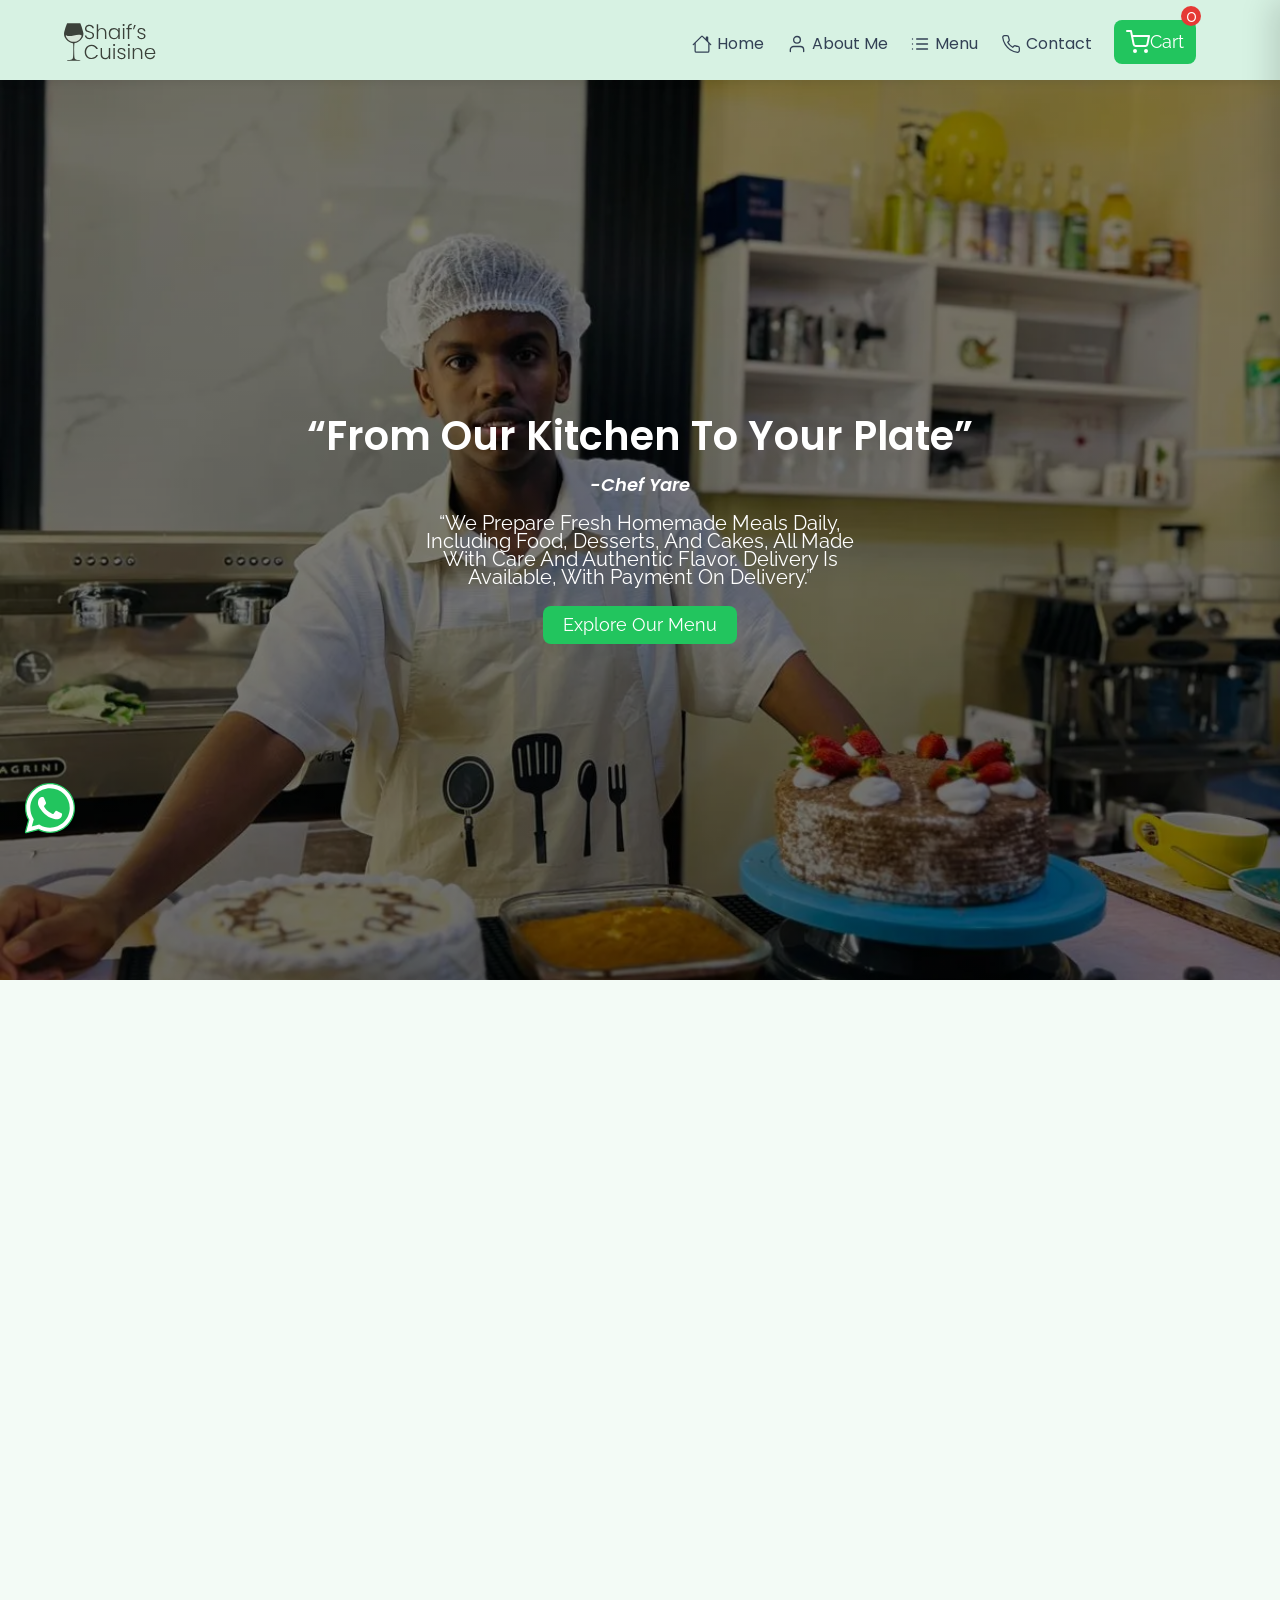
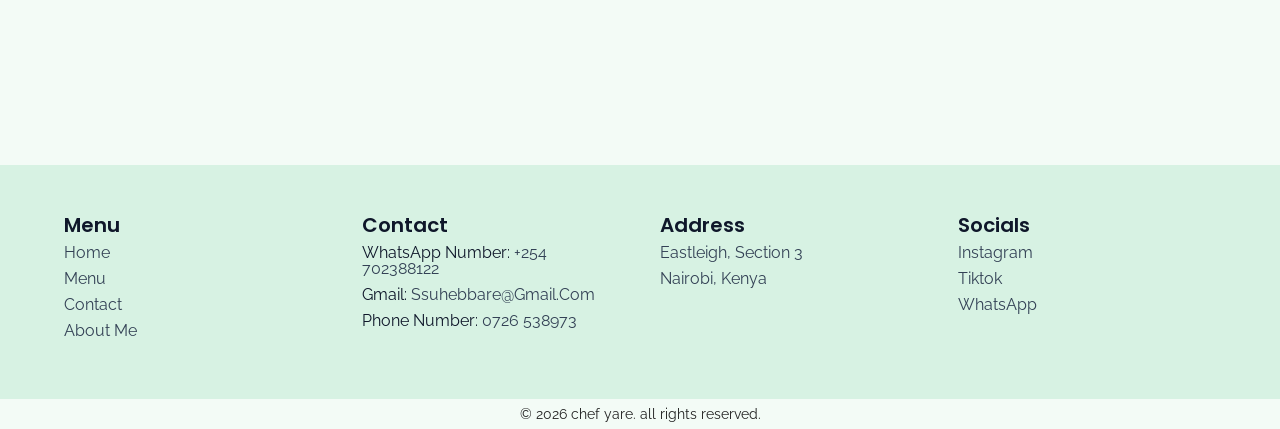
<file: index.html>
<!doctype html>
<html lang="en">
  <head>
    <meta charset="UTF-8" />
    <meta name="viewport" content="width=device-width, initial-scale=1.0" />
    <link rel="stylesheet" href="./css/reset.css" />
    <link rel="stylesheet" href="./css/global.css" />
    <link rel="stylesheet" href="./css/cart.css" />
     <link rel="stylesheet" href="./css/index.css" />
     <link rel="stylesheet" href="./css/product.css">

    <link rel="preconnect" href="https://fonts.googleapis.com" />
    <link rel="preconnect" href="https://fonts.gstatic.com" crossorigin />
    <link rel="stylesheet" href="https://unpkg.com/aos@next/dist/aos.css" />
    <link rel="icon" type="image/svg" href="images/logo.svg">
    <link
      href="https://fonts.googleapis.com/css2?family=Poppins:wght@500;600&family=Raleway:ital,wght@0,100..900;1,100..900&display=swap"
      rel="stylesheet"
    />
    <title>Home</title>
  </head>
  <body>
    <section class="nav">
      <div class="container">
        <div class="nav-wrapper">
          <a href="./index.html" class="logo">
            <img src="./images/logo.svg" alt="logo" />
          </a>
          <nav>
            <div class="nav-icon">
              <svg
                xmlns="http://www.w3.org/2000/svg"
                width="24"
                height="24"
                viewBox="0 0 24 24"
                fill="none"
                stroke="currentColor"
                stroke-width="2"
                stroke-linecap="round"
                stroke-linejoin="round"
              >
                <line x1="21" y1="10" x2="3" y2="10" />
                <line x1="21" y1="6" x2="3" y2="6" />
                <line x1="21" y1="14" x2="3" y2="14" />
                <line x1="21" y1="18" x2="3" y2="18" />
              </svg>
            </div>
            <ul class="list">
              <div class="close-icon">
                <svg
                  xmlns="http://www.w3.org/2000/svg"
                  width="24"
                  height="24"
                  viewBox="0 0 24 24"
                  fill="none"
                  stroke="currentColor"
                  stroke-width="2"
                  stroke-linecap="round"
                  stroke-linejoin="round"
                >
                  <line x1="18" y1="6" x2="6" y2="18" />
                  <line x1="6" y1="6" x2="18" y2="18" />
                </svg>
              </div>
              <div class="list-wrapper">
                <li>
                  <a href="./index.html" class="links activeIcon">
                    <svg
                      xmlns="http://www.w3.org/2000/svg"
                      width="16"
                      height="16"
                      fill="currentColor"
                      class="bi bi-house"
                      viewBox="0 0 16 16"
                    >
                      <path
                        d="M8.707 1.5a1 1 0 0 0-1.414 0L.646 8.146a.5.5 0 0 0 .708.708L2 8.207V13.5A1.5 1.5 0 0 0 3.5 15h9a1.5 1.5 0 0 0 1.5-1.5V8.207l.646.647a.5.5 0 0 0 .708-.708L13 5.793V2.5a.5.5 0 0 0-.5-.5h-1a.5.5 0 0 0-.5.5v1.293zM13 7.207V13.5a.5.5 0 0 1-.5.5h-9a.5.5 0 0 1-.5-.5V7.207l5-5z"
                      />
                    </svg>
                    <span>home</span>
                  </a>
                </li>
                <li>
                  <a href="./about.html" class="links">
                    <svg
                      xmlns="http://www.w3.org/2000/svg"
                      width="24"
                      height="24"
                      viewBox="0 0 24 24"
                      fill="none"
                      stroke="currentColor"
                      stroke-width="1.6"
                      stroke-linecap="round"
                      stroke-linejoin="round"
                    >
                      <path d="M20 21v-2a4 4 0 0 0-4-4H8a4 4 0 0 0-4 4v2" />
                      <circle cx="12" cy="7" r="4" />
                    </svg>
                    <span>about me</span>
                  </a>
                </li>
                <li>
                  <a href="./menu.html" class="links">
                    <svg
                      xmlns="http://www.w3.org/2000/svg"
                      width="24"
                      height="24"
                      viewBox="0 0 24 24"
                      fill="none"
                      stroke="currentColor"
                      stroke-width="1.6"
                      stroke-linecap="round"
                      stroke-linejoin="round"
                    >
                      <line x1="8" y1="6" x2="21" y2="6" />
                      <line x1="8" y1="12" x2="21" y2="12" />
                      <line x1="8" y1="18" x2="21" y2="18" />
                      <line x1="3" y1="6" x2="3.01" y2="6" />
                      <line x1="3" y1="12" x2="3.01" y2="12" />
                      <line x1="3" y1="18" x2="3.01" y2="18" />
                    </svg>
                    <span>menu</span>
                  </a>
                </li>
                <li>
                  <a href="./contact.html" class="links contact">
                    <svg
                      xmlns="http://www.w3.org/2000/svg"
                      width="24"
                      height="24"
                      viewBox="0 0 24 24"
                      fill="none"
                      stroke="currentColor"
                      stroke-width="1.5"
                      stroke-linecap="round"
                      stroke-linejoin="round"
                    >
                      <path
                        d="M22 16.92v3a2 2 0 0 1-2.18 2 19.79 19.79 0 0 1-8.63-3.07 19.5 19.5 0 0 1-6-6 19.79 19.79 0 0 1-3.07-8.67A2 2 0 0 1 4.11 2h3a2 2 0 0 1 2 1.72 12.84 12.84 0 0 0 .7 2.81 2 2 0 0 1-.45 2.11L8.09 9.91a16 16 0 0 0 6 6l1.27-1.27a2 2 0 0 1 2.11-.45 12.84 12.84 0 0 0 2.81.7A2 2 0 0 1 22 16.92z"
                      />
                    </svg>

                    <span>contact</span>
                  </a>
                </li>
                <li>
                  <a href="#" class="primary-btn btn navbtn" id="cartBtn">
                    <svg
                      xmlns="http://www.w3.org/2000/svg"
                      width="24"
                      height="24"
                      viewBox="0 0 24 24"
                      fill="none"
                      stroke="currentColor"
                      stroke-width="2"
                      stroke-linecap="round"
                      stroke-linejoin="round"
                    >
                      <circle cx="9" cy="21" r="1" />
                      <circle cx="20" cy="21" r="1" />
                      <path
                        d="M1 1h4l2.68 13.39a2 2 0 0 0 2 1.61h9.72a2 2 0 0 0 2-1.61L23 6H6"
                      />
                    </svg>
                    <span>cart</span>
                    <div class="cartLen" id="cartLen"></div>
                  </a>
                </li>
              </div>
            </ul>
          </nav>
        </div>
      </div>
    </section>
    <!-- hero section -->
    <section id="hero">
      <div class="container">
        <div class="hero-wrapper">
          <div class="my-title-wrapper">
            <div class="hero-info">
              <h1 class="hero-title" data-aos="fade-right">
                “From Our Kitchen to Your Plate”
              </h1>
              <h4 class="hero-sub-title" data-aos="fade-left">-chef yare</h4>
              <p class="hero-desc" data-aos="fade-left">
                “We prepare fresh homemade meals daily, including food,
                desserts, and cakes, all made with care and authentic flavor.
                Delivery is available, with payment on delivery.”
              </p>
              <a
                href="menu.html"
                class="primary-btn btn key"
                data-aos="fade-left"
                >explore our menu</a
              >
            </div>
          </div>
        </div>
      </div>
    </section>
    <!-- end of hero section -->
    <!-- product rendering section -->
    <section id="lunch">
      <div class="container">
        <h1 class="myWork-subtitle" data-aos="fade-up">our menu</h1>

        <div class="myWork-wrapper" data-aos="fade-up">
          <h2 class="section-title">meals</h2>
          <div class="myWork-item-grid" id="lunchContainer"></div>
        </div>

        <div class="myWork-wrapper" data-aos="fade-up">
          <h2 class="section-title">cakes and desserts</h2>
          <div class="myWork-item-grid" id="homePageContainer"></div>
          <div class="our-menu-link">
            <a href="./menu.html" class="btn primary-btn key">explore our menu</a>
          </div>
        </div>
      </div>
    </section>
    <!-- end of product rendering -->
    <!-- why choose section -->
    <section id="whyChooseUs" data-aos="fade-up">
      <div class="container">
        <div class="why-choose-title-wrapper">
          <h1 class="why-choose-title">why choose chef yare</h1>
          <p class="why-choose-desc">
            We're committed to serving fresh, delicious meals with quality
            ingredients, quick service, and prices you'll love.
          </p>
        </div>
        <div class="why-choose-wrapper">
          <div class="why-choose-item">
            <div class="why-choose-icon">
              <svg
                xmlns="http://www.w3.org/2000/svg"
                width="16"
                height="16"
                fill="currentColor"
                class="bi bi-egg-fried"
                viewBox="0 0 16 16"
              >
                <path d="M8 11a3 3 0 1 0 0-6 3 3 0 0 0 0 6" />
                <path
                  d="M13.997 5.17a5 5 0 0 0-8.101-4.09A5 5 0 0 0 1.28 9.342a5 5 0 0 0 8.336 5.109 3.5 3.5 0 0 0 5.201-4.065 3.001 3.001 0 0 0-.822-5.216zm-1-.034a1 1 0 0 0 .668.977 2.001 2.001 0 0 1 .547 3.478 1 1 0 0 0-.341 1.113 2.5 2.5 0 0 1-3.715 2.905 1 1 0 0 0-1.262.152 4 4 0 0 1-6.67-4.087 1 1 0 0 0-.2-1 4 4 0 0 1 3.693-6.61 1 1 0 0 0 .8-.2 4 4 0 0 1 6.48 3.273z"
                />
              </svg>
            </div>
            <div class="why-choose-info">
              <h2 class="why-choose-info-title">fresh food</h2>
              <p class="why-choose-info-desc">
                Every meal is prepared using fresh, carefully selected
                ingredients for great taste and quality.
              </p>
            </div>
          </div>

          <div class="why-choose-item">
            <div class="why-choose-icon">
              <svg
                xmlns="http://www.w3.org/2000/svg"
                width="16"
                height="16"
                fill="currentColor"
                class="bi bi-truck"
                viewBox="0 0 16 16"
              >
                <path
                  d="M0 3.5A1.5 1.5 0 0 1 1.5 2h9A1.5 1.5 0 0 1 12 3.5V5h1.02a1.5 1.5 0 0 1 1.17.563l1.481 1.85a1.5 1.5 0 0 1 .329.938V10.5a1.5 1.5 0 0 1-1.5 1.5H14a2 2 0 1 1-4 0H5a2 2 0 1 1-3.998-.085A1.5 1.5 0 0 1 0 10.5zm1.294 7.456A2 2 0 0 1 4.732 11h5.536a2 2 0 0 1 .732-.732V3.5a.5.5 0 0 0-.5-.5h-9a.5.5 0 0 0-.5.5v7a.5.5 0 0 0 .294.456M12 10a2 2 0 0 1 1.732 1h.768a.5.5 0 0 0 .5-.5V8.35a.5.5 0 0 0-.11-.312l-1.48-1.85A.5.5 0 0 0 13.02 6H12zm-9 1a1 1 0 1 0 0 2 1 1 0 0 0 0-2m9 0a1 1 0 1 0 0 2 1 1 0 0 0 0-2"
                />
              </svg>
            </div>
            <div class="why-choose-info">
              <h2 class="why-choose-info-title">Fast Delivery</h2>
              <p class="why-choose-info-desc">
                Your order is prepared quickly and delivered while it's still
                fresh and ready to enjoy.
              </p>
            </div>
          </div>

          <div class="why-choose-item">
            <div class="why-choose-icon">
              <svg
                xmlns="http://www.w3.org/2000/svg"
                width="16"
                height="16"
                fill="currentColor"
                class="bi bi-house"
                viewBox="0 0 16 16"
              >
                <path
                  d="M8.707 1.5a1 1 0 0 0-1.414 0L.646 8.146a.5.5 0 0 0 .708.708L2 8.207V13.5A1.5 1.5 0 0 0 3.5 15h9a1.5 1.5 0 0 0 1.5-1.5V8.207l.646.647a.5.5 0 0 0 .708-.708L13 5.793V2.5a.5.5 0 0 0-.5-.5h-1a.5.5 0 0 0-.5.5v1.293zM13 7.207V13.5a.5.5 0 0 1-.5.5h-9a.5.5 0 0 1-.5-.5V7.207l5-5z"
                />
              </svg>
            </div>
            <div class="why-choose-info">
              <h2 class="why-choose-info-title">Homemade Recipes</h2>
              <p class="why-choose-info-desc">
                Our meals are made with care using recipes that bring comfort,
                flavor, and a homemade touch.
              </p>
            </div>
          </div>

          <div class="why-choose-item">
            <div class="why-choose-icon">
              <svg
                xmlns="http://www.w3.org/2000/svg"
                width="16"
                height="16"
                fill="currentColor"
                class="bi bi-cash-coin"
                viewBox="0 0 16 16"
              >
                <path
                  fill-rule="evenodd"
                  d="M11 15a4 4 0 1 0 0-8 4 4 0 0 0 0 8m5-4a5 5 0 1 1-10 0 5 5 0 0 1 10 0"
                />
                <path
                  d="M9.438 11.944c.047.596.518 1.06 1.363 1.116v.44h.375v-.443c.875-.061 1.386-.529 1.386-1.207 0-.618-.39-.936-1.09-1.1l-.296-.07v-1.2c.376.043.614.248.671.532h.658c-.047-.575-.54-1.024-1.329-1.073V8.5h-.375v.45c-.747.073-1.255.522-1.255 1.158 0 .562.378.92 1.007 1.066l.248.061v1.272c-.384-.058-.639-.27-.696-.563h-.668zm1.36-1.354c-.369-.085-.569-.26-.569-.522 0-.294.216-.514.572-.578v1.1zm.432.746c.449.104.655.272.655.569 0 .339-.257.571-.709.614v-1.195z"
                />
                <path
                  d="M1 0a1 1 0 0 0-1 1v8a1 1 0 0 0 1 1h4.083q.088-.517.258-1H3a2 2 0 0 0-2-2V3a2 2 0 0 0 2-2h10a2 2 0 0 0 2 2v3.528c.38.34.717.728 1 1.154V1a1 1 0 0 0-1-1z"
                />
                <path
                  d="M9.998 5.083 10 5a2 2 0 1 0-3.132 1.65 6 6 0 0 1 3.13-1.567"
                />
              </svg>
            </div>
            <div class="why-choose-info">
              <h2 class="why-choose-info-title">Affordable Prices</h2>
              <p class="why-choose-info-desc">
                Enjoy delicious meals at fair prices without compromising on
                quality or portion size.
              </p>
            </div>
          </div>
        </div>
      </div>
    </section>
    <!-- end of why choose section -->
    <!-- about -->

    <section id="about" data-aos="fade-up">
      <div class="container">
        <h1 class="about-title">About Us</h1>

        <div class="about-wrapper">
          <div class="about-right-side">
            <h1 class="about-sub-title">Who We Are</h1>

            <p class="about-desc">
              At Chef Yare, we believe that great food brings people together.
              Every meal is prepared with fresh ingredients, authentic recipes,
              and a passion for quality. From our daily homemade lunches to our
              delicious cakes and desserts, we are committed to serving food
              that is full of flavor and made with care. Our mission is to
              provide every customer with a memorable dining experience through
              quality meals, friendly service, and reliable delivery.
            </p>

            <a href="menu.html" class="primary-btn">Explore Our Menu</a>
          </div>

          <div class="about-left-side">
            <img
              src="./images/chefcooking.webp"
              alt="Chef preparing a meal"
              class="about-img"
            />
          </div>
        </div>
      </div>
    </section>
    <!-- end of about -->
    <!-- contacts -->
    <section id="contacts" data-aos="fade-up">
      <div class="container">
        <h1 class="contact-title">contact</h1>
        <div class="contact-wrapper">
          <div class="contact-item">
            <a
              href="https://www.google.com/maps?q=Eastleigh+Section+3+Nairobi"
              target="_blank"
            >
              <div class="contact-img">
                <!-- https://feathericons.dev/?search=map-pin&iconset=feather -->
                <svg
                  xmlns="http://www.w3.org/2000/svg"
                  viewBox="0 0 24 24"
                  width="24"
                  height="24"
                  class="main-grid-item-icon"
                  fill="none"
                  stroke="currentColor"
                  stroke-linecap="round"
                  stroke-linejoin="round"
                  stroke-width="2"
                >
                  <path d="M21 10c0 7-9 13-9 13s-9-6-9-13a9 9 0 0 1 18 0z" />
                  <circle cx="12" cy="10" r="3" />
                </svg>
              </div>

              <h3 class="email">eastleigh, section 3</h3>
            </a>
          </div>
          <div class="contact-item">
            <a href="mailto:ssuhebbare@gmail.com">
              <div class="contact-img">
                <svg
                  xmlns="http://www.w3.org/2000/svg"
                  width="24"
                  height="24"
                  viewBox="0 0 24 24"
                  fill="none"
                  stroke="currentColor"
                  stroke-width="2"
                  stroke-linecap="round"
                  stroke-linejoin="round"
                >
                  <path
                    d="M4 4h16c1.1 0 2 .9 2 2v12c0 1.1-.9 2-2 2H4c-1.1 0-2-.9-2-2V6c0-1.1.9-2 2-2z"
                  />
                  <polyline points="22,6 12,13 2,6" />
                </svg>
              </div>
              <h3 class="email">email</h3>
            </a>
          </div>

          <div class="contact-item">
            <a
              href="https://www.instagram.com/_.sultan_suheib._"
              target="_blank"
            >
              <div class="contact-img">
                <svg
                  xmlns="http://www.w3.org/2000/svg"
                  width="24"
                  height="24"
                  viewBox="0 0 24 24"
                  fill="none"
                  stroke="currentColor"
                  stroke-width="2"
                  stroke-linecap="round"
                  stroke-linejoin="round"
                >
                  <rect x="2" y="2" width="20" height="20" rx="5" ry="5" />
                  <path d="M16 11.37A4 4 0 1 1 12.63 8 4 4 0 0 1 16 11.37z" />
                  <line x1="17.5" y1="6.5" x2="17.51" y2="6.5" />
                </svg>
              </div>
              <h3 class="email">instagram</h3>
            </a>
          </div>
        </div>
        <div class="desc-wrapper">
          <p class="contact-desc">click the boxes to view</p>
          <!-- https://feathericons.dev/?search=arrow-up&iconset=feather -->
          <svg
            xmlns="http://www.w3.org/2000/svg"
            viewBox="0 0 24 24"
            width="24"
            height="24"
            class="main-grid-item-icon"
            fill="none"
            stroke="currentColor"
            stroke-linecap="round"
            stroke-linejoin="round"
            stroke-width="1"
          >
            <line x1="12" x2="12" y1="19" y2="5" />
            <polyline points="5 12 12 5 19 12" />
          </svg>
        </div>
      </div>
    </section>
    <!-- end of contacts -->
    <!-- cart -->
    <section id="cart">
      <div class="bgOverlay"></div>
      <div class="cart-modal" id="cartModal">
        <div id="closeBtn">
          <svg
            xmlns="http://www.w3.org/2000/svg"
            width="24"
            height="24"
            viewBox="0 0 24 24"
            fill="none"
            stroke="currentColor"
            stroke-width="2"
            stroke-linecap="round"
            stroke-linejoin="round"
          >
            <line x1="18" y1="6" x2="6" y2="18" />
            <line x1="6" y1="6" x2="18" y2="18" />
          </svg>
        </div>
        <h1 class="cart-title">your cart</h1>
        <div class="container" id="cartSystem"></div>
        <div class="check-wrapper" id="check-wrapper">
          <button class="checkoutBtn" id="checkoutBtn">
            <svg
              xmlns="http://www.w3.org/2000/svg"
              width="16"
              height="16"
              fill="currentColor"
              class="bi bi-bag-check"
              viewBox="0 0 16 16"
            >
              <path
                fill-rule="evenodd"
                d="M10.854 8.146a.5.5 0 0 1 0 .708l-3 3a.5.5 0 0 1-.708 0l-1.5-1.5a.5.5 0 0 1 .708-.708L7.5 10.793l2.646-2.647a.5.5 0 0 1 .708 0"
              />
              <path
                d="M8 1a2.5 2.5 0 0 1 2.5 2.5V4h-5v-.5A2.5 2.5 0 0 1 8 1m3.5 3v-.5a3.5 3.5 0 1 0-7 0V4H1v10a2 2 0 0 0 2 2h10a2 2 0 0 0 2-2V4zM2 5h12v9a1 1 0 0 1-1 1H3a1 1 0 0 1-1-1z"
              />
            </svg>
            checkout <span id="totalPrice"></span>
          </button>
          <button class="cont-shopping" id="contShopping">
            <svg
              xmlns="http://www.w3.org/2000/svg"
              width="16"
              height="16"
              fill="currentColor"
              class="bi bi-bag-plus"
              viewBox="0 0 16 16"
            >
              <path
                fill-rule="evenodd"
                d="M8 7.5a.5.5 0 0 1 .5.5v1.5H10a.5.5 0 0 1 0 1H8.5V12a.5.5 0 0 1-1 0v-1.5H6a.5.5 0 0 1 0-1h1.5V8a.5.5 0 0 1 .5-.5"
              />
              <path
                d="M8 1a2.5 2.5 0 0 1 2.5 2.5V4h-5v-.5A2.5 2.5 0 0 1 8 1m3.5 3v-.5a3.5 3.5 0 1 0-7 0V4H1v10a2 2 0 0 0 2 2h10a2 2 0 0 0 2-2V4zM2 5h12v9a1 1 0 0 1-1 1H3a1 1 0 0 1-1-1z"
              />
            </svg>

            <span>continue shopping</span>
          </button>
        </div>
      </div>
    </section>
    <!-- end of cart -->
    <!-- footer -->
    <footer>
      <section>
        <div class="container">
          <div class="footer-wrapper">
            <div class="footer-col1">
              <h3 class="footer-title">menu</h3>
              <ul>
                <li><a href="./index.html">home</a></li>
                <li><a href="./menu.html">menu</a></li>
                <li><a href="./contact.html">contact</a></li>
                <li><a href="./about.html">about me</a></li>
              </ul>
            </div>
            <div class="footer-col1">
              <h3 class="footer-title">contact</h3>
              <ul>
                <li>
                  <a href="./about.html" class="social-title"
                    >whatsApp number:
                    <span class="social-span">+254 702388122</span></a
                  >
                </li>
                <li>
                  <a href="mailto:ssuhebbare@gmail.com" class="social-title"
                    >gmail:
                    <span class="social-span">ssuhebbare@gmail.com</span></a
                  >
                </li>

                <li>
                  <a href="mailto:ssuhebbare@gmail.com" class="social-title"
                    >phone number:
                    <span class="social-span">0726 538973</span></a
                  >
                </li>
              </ul>
            </div>
            <div class="footer-col1">
              <h3 class="footer-title">address</h3>
              <ul>
                <li>
                  <a
                    href="https://www.google.com/maps?q=Eastleigh+Section+3+Nairobi"
                    target="_blank"
                    >eastleigh, section 3</a
                  >
                </li>
                <li>
                  <a href="https://maps.google.com/?q=-1.2920659,36.8219462"
                    >Nairobi, Kenya</a
                  >
                </li>
              </ul>
            </div>
            <div class="footer-col1">
              <h3 class="footer-title">socials</h3>
              <ul>
                <li><a href="./">instagram</a></li>
                <li><a href="https://www.tiktok.com/@_.chef_ali">tiktok</a></li>
                <li><a href="https://wa.me/0702388122">whatsApp</a></li>
              </ul>
            </div>
          </div>
        </div>
      </section>
    </footer>
    <div class="copy-right">
      <p class="copyright-desc">&copy; 2026 Chef Yare. All rights reserved.</p>
    </div>
    <!-- end of footer -->
     <!-- whatsApp float -->
    <a href="#" class="whatsApp-float openModal">
      <svg
        xmlns="http://www.w3.org/2000/svg"
        x="0px"
        y="0px"
        width="100"
        height="100"
        viewBox="0,0,256,256"
      >
        <g
          fill="none"
          fill-rule="none"
          stroke="none"
          stroke-width="1"
          stroke-linecap="butt"
          stroke-linejoin="miter"
          stroke-miterlimit="10"
          stroke-dasharray=""
          stroke-dashoffset="0"
          font-family="none"
          font-weight="none"
          font-size="none"
          text-anchor="none"
          style="mix-blend-mode: normal"
        >
          <g transform="scale(5.33333,5.33333)">
            <path
              d="M4.868,43.303l2.694,-9.835c-1.662,-2.878 -2.536,-6.144 -2.535,-9.489c0.005,-10.465 8.521,-18.979 18.987,-18.979c5.079,0.002 9.845,1.979 13.43,5.566c3.584,3.588 5.558,8.356 5.556,13.428c-0.004,10.465 -8.522,18.98 -18.986,18.98c-0.001,0 0,0 0,0h-0.008c-3.177,-0.001 -6.3,-0.798 -9.073,-2.311z"
              fill="#ffffff"
              fill-rule="nonzero"
            ></path>
            <path
              d="M4.868,43.803c-0.132,0 -0.26,-0.052 -0.355,-0.148c-0.125,-0.127 -0.174,-0.312 -0.127,-0.483l2.639,-9.636c-1.636,-2.906 -2.499,-6.206 -2.497,-9.556c0.004,-10.742 8.745,-19.48 19.486,-19.48c5.21,0.002 10.105,2.031 13.784,5.713c3.679,3.683 5.704,8.577 5.702,13.781c-0.004,10.741 -8.746,19.48 -19.486,19.48c-3.189,-0.001 -6.344,-0.788 -9.144,-2.277l-9.875,2.589c-0.042,0.012 -0.084,0.017 -0.127,0.017z"
              fill="#ffffff"
              fill-rule="nonzero"
            ></path>
            <path
              d="M24.014,5c5.079,0.002 9.845,1.979 13.43,5.566c3.584,3.588 5.558,8.356 5.556,13.428c-0.004,10.465 -8.522,18.98 -18.986,18.98h-0.008c-3.177,-0.001 -6.3,-0.798 -9.073,-2.311l-10.065,2.64l2.694,-9.835c-1.662,-2.878 -2.536,-6.144 -2.535,-9.489c0.005,-10.465 8.521,-18.979 18.987,-18.979M24.014,42.974v0v0M24.014,42.974v0v0M24.014,4v0c-11.016,0 -19.982,8.962 -19.987,19.979c-0.001,3.367 0.849,6.685 2.461,9.622l-2.585,9.439c-0.094,0.345 0.002,0.713 0.254,0.967c0.19,0.192 0.447,0.297 0.711,0.297c0.085,0 0.17,-0.011 0.254,-0.033l9.687,-2.54c2.828,1.468 5.998,2.243 9.197,2.244c11.024,0 19.99,-8.963 19.995,-19.98c0.002,-5.339 -2.075,-10.359 -5.848,-14.135c-3.775,-3.777 -8.796,-5.858 -14.139,-5.86z"
              fill="#22c55e"
              fill-rule="nonzero"
            ></path>
            <path
              d="M35.176,12.832c-2.98,-2.982 -6.941,-4.625 -11.157,-4.626c-8.704,0 -15.783,7.076 -15.787,15.774c-0.001,2.981 0.833,5.883 2.413,8.396l0.376,0.597l-1.595,5.821l5.973,-1.566l0.577,0.342c2.422,1.438 5.2,2.198 8.032,2.199h0.006c8.698,0 15.777,-7.077 15.78,-15.776c0.001,-4.215 -1.638,-8.179 -4.618,-11.161z"
              fill="#22c55e"
              fill-rule="nonzero"
            ></path>
            <path
              d="M19.268,16.045c-0.355,-0.79 -0.729,-0.806 -1.068,-0.82c-0.277,-0.012 -0.593,-0.011 -0.909,-0.011c-0.316,0 -0.83,0.119 -1.265,0.594c-0.435,0.475 -1.661,1.622 -1.661,3.956c0,2.334 1.7,4.59 1.937,4.906c0.237,0.316 3.282,5.259 8.104,7.161c4.007,1.58 4.823,1.266 5.693,1.187c0.87,-0.079 2.807,-1.147 3.202,-2.255c0.395,-1.108 0.395,-2.057 0.277,-2.255c-0.119,-0.198 -0.435,-0.316 -0.909,-0.554c-0.474,-0.238 -2.807,-1.385 -3.242,-1.543c-0.435,-0.158 -0.751,-0.237 -1.068,0.238c-0.316,0.474 -1.225,1.543 -1.502,1.859c-0.277,0.317 -0.554,0.357 -1.028,0.119c-0.474,-0.238 -2.002,-0.738 -3.815,-2.354c-1.41,-1.257 -2.362,-2.81 -2.639,-3.285c-0.277,-0.474 -0.03,-0.731 0.208,-0.968c0.213,-0.213 0.474,-0.554 0.712,-0.831c0.237,-0.277 0.316,-0.475 0.474,-0.791c0.158,-0.317 0.079,-0.594 -0.04,-0.831c-0.117,-0.238 -1.039,-2.584 -1.461,-3.522z"
              fill="#ffffff"
              fill-rule="evenodd"
            ></path>
          </g>
        </g>
      </svg>
    </a>
    <!-- end of whatsApp float -->
    <script src="https://unpkg.com/aos@next/dist/aos.js"></script>
    <script src="./js/product.js"></script>
    <script src="./js/render.js"></script>
    <script src="./js/filter.js"></script>
    <script src="./js/cart.js"></script>
    <script src="./js/index.js"></script>
  </body>
</html>
</file>
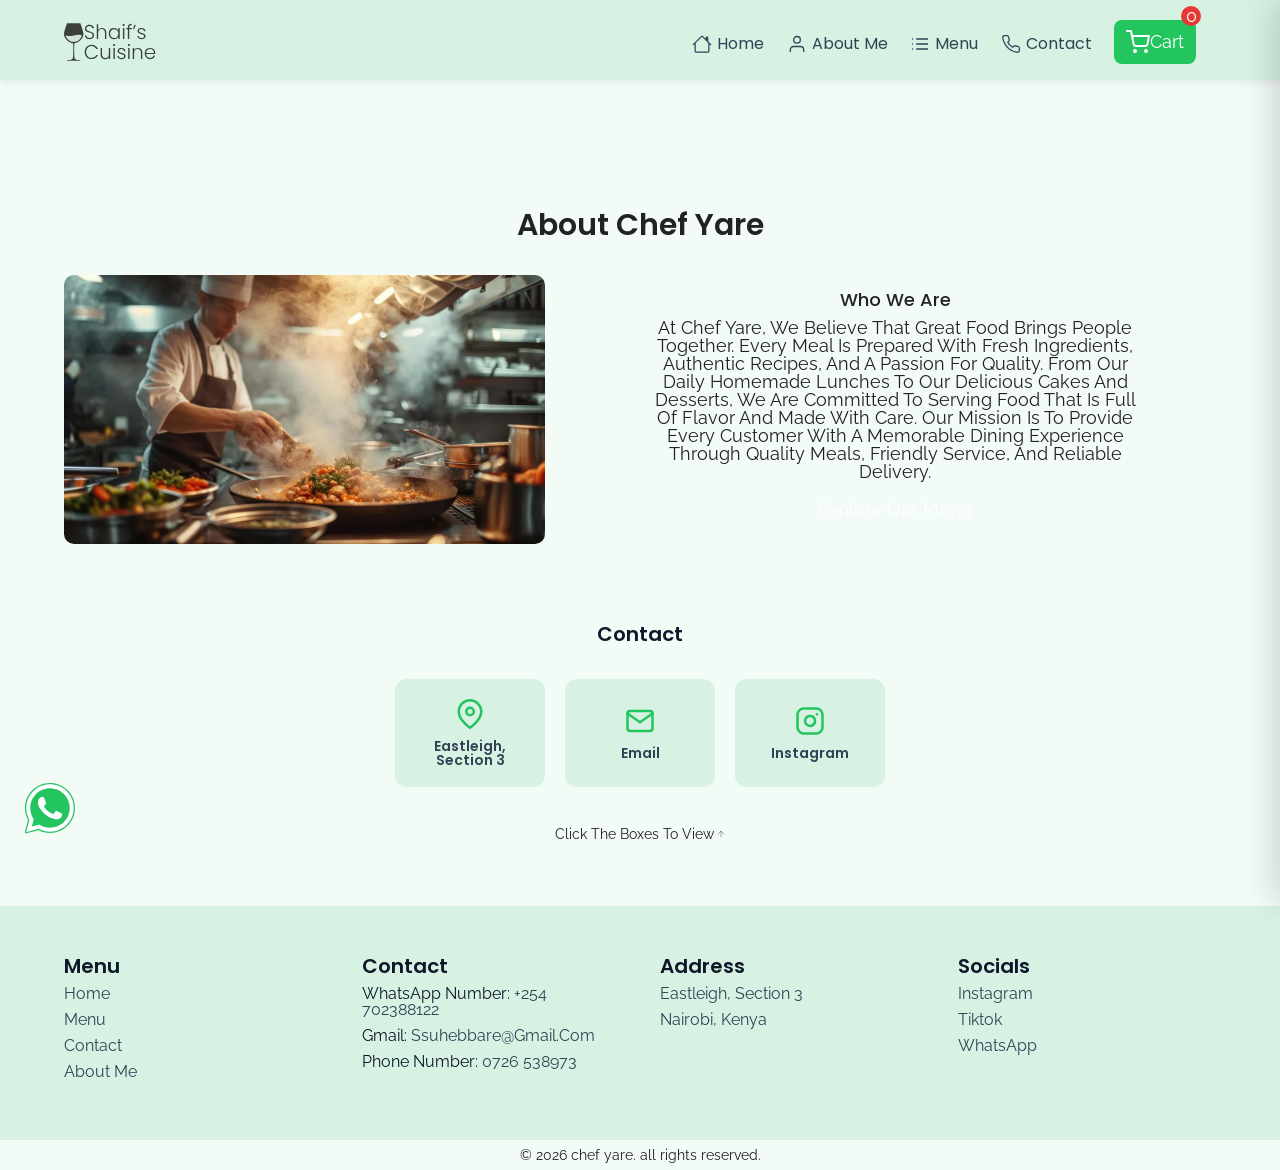
<file: about.html>
<!doctype html>
<html lang="en">
  <head>
    <meta charset="UTF-8" />
    <meta name="viewport" content="width=device-width, initial-scale=1.0" />
    <link rel="stylesheet" href="./css/reset.css" />
    <link rel="stylesheet" href="./css/global.css" />
    <link rel="stylesheet" href="./css/cart.css" />
    <link rel="stylesheet" href="./css/index.css" />
    <link rel="stylesheet" href="css/product.css">

    <link rel="preconnect" href="https://fonts.googleapis.com" />
    <link rel="preconnect" href="https://fonts.gstatic.com" crossorigin />
    <link rel="stylesheet" href="https://unpkg.com/aos@next/dist/aos.css" />
    <link
      href="https://fonts.googleapis.com/css2?family=Poppins:wght@500;600&family=Raleway:ital,wght@0,100..900;1,100..900&display=swap"
      rel="stylesheet"
    />
    <title>Home</title>
  </head>
  <body>
    <!-- nav -->
    <section class="nav">
      <div class="container">
        <div class="nav-wrapper">
          <a href="./index.html" class="logo">
            <img src="./images/logo.svg" alt="logo" />
          </a>
          <nav>
            <div class="nav-icon">
              <svg
                xmlns="http://www.w3.org/2000/svg"
                width="24"
                height="24"
                viewBox="0 0 24 24"
                fill="none"
                stroke="currentColor"
                stroke-width="2"
                stroke-linecap="round"
                stroke-linejoin="round"
              >
                <line x1="21" y1="10" x2="3" y2="10" />
                <line x1="21" y1="6" x2="3" y2="6" />
                <line x1="21" y1="14" x2="3" y2="14" />
                <line x1="21" y1="18" x2="3" y2="18" />
              </svg>
            </div>
            <ul class="list">
              <div class="close-icon">
                <svg
                  xmlns="http://www.w3.org/2000/svg"
                  width="24"
                  height="24"
                  viewBox="0 0 24 24"
                  fill="none"
                  stroke="currentColor"
                  stroke-width="2"
                  stroke-linecap="round"
                  stroke-linejoin="round"
                >
                  <line x1="18" y1="6" x2="6" y2="18" />
                  <line x1="6" y1="6" x2="18" y2="18" />
                </svg>
              </div>
              <div class="list-wrapper">
                <li>
                  <a href="./index.html" class="links">
                    <svg
                      xmlns="http://www.w3.org/2000/svg"
                      width="16"
                      height="16"
                      fill="currentColor"
                      class="bi bi-house"
                      viewBox="0 0 16 16"
                    >
                      <path
                        d="M8.707 1.5a1 1 0 0 0-1.414 0L.646 8.146a.5.5 0 0 0 .708.708L2 8.207V13.5A1.5 1.5 0 0 0 3.5 15h9a1.5 1.5 0 0 0 1.5-1.5V8.207l.646.647a.5.5 0 0 0 .708-.708L13 5.793V2.5a.5.5 0 0 0-.5-.5h-1a.5.5 0 0 0-.5.5v1.293zM13 7.207V13.5a.5.5 0 0 1-.5.5h-9a.5.5 0 0 1-.5-.5V7.207l5-5z"
                      />
                    </svg>
                    <span>home</span>
                  </a>
                </li>
                <li>
                  <a href="./about.html" class="links activeIcon">
                    <svg
                      xmlns="http://www.w3.org/2000/svg"
                      width="24"
                      height="24"
                      viewBox="0 0 24 24"
                      fill="none"
                      stroke="currentColor"
                      stroke-width="1.6"
                      stroke-linecap="round"
                      stroke-linejoin="round"
                    >
                      <path d="M20 21v-2a4 4 0 0 0-4-4H8a4 4 0 0 0-4 4v2" />
                      <circle cx="12" cy="7" r="4" />
                    </svg>
                    <span>about me</span>
                  </a>
                </li>
                <li>
                  <a href="./menu.html" class="links">
                    <svg
                      xmlns="http://www.w3.org/2000/svg"
                      width="24"
                      height="24"
                      viewBox="0 0 24 24"
                      fill="none"
                      stroke="currentColor"
                      stroke-width="1.6"
                      stroke-linecap="round"
                      stroke-linejoin="round"
                    >
                      <line x1="8" y1="6" x2="21" y2="6" />
                      <line x1="8" y1="12" x2="21" y2="12" />
                      <line x1="8" y1="18" x2="21" y2="18" />
                      <line x1="3" y1="6" x2="3.01" y2="6" />
                      <line x1="3" y1="12" x2="3.01" y2="12" />
                      <line x1="3" y1="18" x2="3.01" y2="18" />
                    </svg>
                    <span>menu</span>
                  </a>
                </li>
                <li>
                  <a href="./contact.html" class="links contact">
                    <svg
                      xmlns="http://www.w3.org/2000/svg"
                      width="24"
                      height="24"
                      viewBox="0 0 24 24"
                      fill="none"
                      stroke="currentColor"
                      stroke-width="1.5"
                      stroke-linecap="round"
                      stroke-linejoin="round"
                    >
                      <path
                        d="M22 16.92v3a2 2 0 0 1-2.18 2 19.79 19.79 0 0 1-8.63-3.07 19.5 19.5 0 0 1-6-6 19.79 19.79 0 0 1-3.07-8.67A2 2 0 0 1 4.11 2h3a2 2 0 0 1 2 1.72 12.84 12.84 0 0 0 .7 2.81 2 2 0 0 1-.45 2.11L8.09 9.91a16 16 0 0 0 6 6l1.27-1.27a2 2 0 0 1 2.11-.45 12.84 12.84 0 0 0 2.81.7A2 2 0 0 1 22 16.92z"
                      />
                    </svg>

                    <span>contact</span>
                  </a>
                </li>
                <li>
                  <a href="#" class="primary-btn btn navbtn" id="cartBtn">
                    <svg
                      xmlns="http://www.w3.org/2000/svg"
                      width="24"
                      height="24"
                      viewBox="0 0 24 24"
                      fill="none"
                      stroke="currentColor"
                      stroke-width="2"
                      stroke-linecap="round"
                      stroke-linejoin="round"
                    >
                      <circle cx="9" cy="21" r="1" />
                      <circle cx="20" cy="21" r="1" />
                      <path
                        d="M1 1h4l2.68 13.39a2 2 0 0 0 2 1.61h9.72a2 2 0 0 0 2-1.61L23 6H6"
                      />
                    </svg>
                    <span>cart</span>
                    <div class="cartLen" id="cartLen"></div>
                  </a>
                </li>
              </div>
            </ul>
          </nav>
        </div>
      </div>
    </section>
    <!-- end of nav -->
    <!-- ? cart system -->
    <section id="cart">
      <div class="bgOverlay"></div>
      <div class="cart-modal" id="cartModal">
        <div id="closeBtn">
          <svg
            xmlns="http://www.w3.org/2000/svg"
            width="24"
            height="24"
            viewBox="0 0 24 24"
            fill="none"
            stroke="currentColor"
            stroke-width="2"
            stroke-linecap="round"
            stroke-linejoin="round"
          >
            <line x1="18" y1="6" x2="6" y2="18" />
            <line x1="6" y1="6" x2="18" y2="18" />
          </svg>
        </div>
        <h1 class="cart-title">your cart</h1>
        <div class="container" id="cartSystem"></div>
        <div class="check-wrapper" id="check-wrapper">
          <button class="checkoutBtn" id="checkoutBtn">
            <svg
              xmlns="http://www.w3.org/2000/svg"
              width="16"
              height="16"
              fill="currentColor"
              class="bi bi-bag-check"
              viewBox="0 0 16 16"
            >
              <path
                fill-rule="evenodd"
                d="M10.854 8.146a.5.5 0 0 1 0 .708l-3 3a.5.5 0 0 1-.708 0l-1.5-1.5a.5.5 0 0 1 .708-.708L7.5 10.793l2.646-2.647a.5.5 0 0 1 .708 0"
              />
              <path
                d="M8 1a2.5 2.5 0 0 1 2.5 2.5V4h-5v-.5A2.5 2.5 0 0 1 8 1m3.5 3v-.5a3.5 3.5 0 1 0-7 0V4H1v10a2 2 0 0 0 2 2h10a2 2 0 0 0 2-2V4zM2 5h12v9a1 1 0 0 1-1 1H3a1 1 0 0 1-1-1z"
              />
            </svg>
            checkout <span id="totalPrice"></span>
          </button>
          <button class="cont-shopping" id="contShopping">
            <svg
              xmlns="http://www.w3.org/2000/svg"
              width="16"
              height="16"
              fill="currentColor"
              class="bi bi-bag-plus"
              viewBox="0 0 16 16"
            >
              <path
                fill-rule="evenodd"
                d="M8 7.5a.5.5 0 0 1 .5.5v1.5H10a.5.5 0 0 1 0 1H8.5V12a.5.5 0 0 1-1 0v-1.5H6a.5.5 0 0 1 0-1h1.5V8a.5.5 0 0 1 .5-.5"
              />
              <path
                d="M8 1a2.5 2.5 0 0 1 2.5 2.5V4h-5v-.5A2.5 2.5 0 0 1 8 1m3.5 3v-.5a3.5 3.5 0 1 0-7 0V4H1v10a2 2 0 0 0 2 2h10a2 2 0 0 0 2-2V4zM2 5h12v9a1 1 0 0 1-1 1H3a1 1 0 0 1-1-1z"
              />
            </svg>

            <span>continue shopping</span>
          </button>
        </div>
      </div>
    </section>
    <!-- ? end of cart system -->
     
    <section id="about" data-aos="fade-up">
      <div class="container">
        <h1 class="about-title">About chef yare</h1>

        <div class="about-wrapper">
          <div class="about-right-side">
            <h1 class="about-sub-title">Who We Are</h1>

            <p class="about-desc">
              At Chef Yare, we believe that great food brings people together.
              Every meal is prepared with fresh ingredients, authentic recipes,
              and a passion for quality. From our daily homemade lunches to our
              delicious cakes and desserts, we are committed to serving food
              that is full of flavor and made with care. Our mission is to
              provide every customer with a memorable dining experience through
              quality meals, friendly service, and reliable delivery.
            </p>

            <a href="menu.html" class="primary-btn">Explore Our Menu</a>
          </div>

          <div class="about-left-side">
            <img
              src="./images/chefcooking.webp"
              alt="Chef preparing a meal"
              class="about-img"
            />
          </div>
        </div>
      </div>
    </section>
    <!-- end of about -->
    <!-- contacts -->
    <section id="contacts" data-aos="fade-up">
      <div class="container">
        <h1 class="contact-title">contact</h1>
        <div class="contact-wrapper">
          <div class="contact-item">
            <a
              href="https://www.google.com/maps?q=Eastleigh+Section+3+Nairobi"
              target="_blank"
            >
              <div class="contact-img">
                <!-- https://feathericons.dev/?search=map-pin&iconset=feather -->
                <svg
                  xmlns="http://www.w3.org/2000/svg"
                  viewBox="0 0 24 24"
                  width="24"
                  height="24"
                  class="main-grid-item-icon"
                  fill="none"
                  stroke="currentColor"
                  stroke-linecap="round"
                  stroke-linejoin="round"
                  stroke-width="2"
                >
                  <path d="M21 10c0 7-9 13-9 13s-9-6-9-13a9 9 0 0 1 18 0z" />
                  <circle cx="12" cy="10" r="3" />
                </svg>
              </div>

              <h3 class="email">eastleigh, section 3</h3>
            </a>
          </div>
          <div class="contact-item">
            <a href="mailto:ssuhebbare@gmail.com">
              <div class="contact-img">
                <svg
                  xmlns="http://www.w3.org/2000/svg"
                  width="24"
                  height="24"
                  viewBox="0 0 24 24"
                  fill="none"
                  stroke="currentColor"
                  stroke-width="2"
                  stroke-linecap="round"
                  stroke-linejoin="round"
                >
                  <path
                    d="M4 4h16c1.1 0 2 .9 2 2v12c0 1.1-.9 2-2 2H4c-1.1 0-2-.9-2-2V6c0-1.1.9-2 2-2z"
                  />
                  <polyline points="22,6 12,13 2,6" />
                </svg>
              </div>
              <h3 class="email">email</h3>
            </a>
          </div>

          <div class="contact-item">
            <a
              href="https://www.instagram.com/_.sultan_suheib._"
              target="_blank"
            >
              <div class="contact-img">
                <svg
                  xmlns="http://www.w3.org/2000/svg"
                  width="24"
                  height="24"
                  viewBox="0 0 24 24"
                  fill="none"
                  stroke="currentColor"
                  stroke-width="2"
                  stroke-linecap="round"
                  stroke-linejoin="round"
                >
                  <rect x="2" y="2" width="20" height="20" rx="5" ry="5" />
                  <path d="M16 11.37A4 4 0 1 1 12.63 8 4 4 0 0 1 16 11.37z" />
                  <line x1="17.5" y1="6.5" x2="17.51" y2="6.5" />
                </svg>
              </div>
              <h3 class="email">instagram</h3>
            </a>
          </div>
        </div>
        <div class="desc-wrapper">
          <p class="contact-desc">click the boxes to view</p>
          <!-- https://feathericons.dev/?search=arrow-up&iconset=feather -->
          <svg
            xmlns="http://www.w3.org/2000/svg"
            viewBox="0 0 24 24"
            width="24"
            height="24"
            class="main-grid-item-icon"
            fill="none"
            stroke="currentColor"
            stroke-linecap="round"
            stroke-linejoin="round"
            stroke-width="1"
          >
            <line x1="12" x2="12" y1="19" y2="5" />
            <polyline points="5 12 12 5 19 12" />
          </svg>
        </div>
      </div>
    </section>
    <!-- end of contacts -->
    

    <!-- @ -->
    <!-- footer -->
    <footer>
      <section>
        <div class="container">
          <div class="footer-wrapper">
            <div class="footer-col1">
              <h3 class="footer-title">menu</h3>
              <ul>
                <li><a href="./index.html">home</a></li>
                <li><a href="./menu.html">menu</a></li>
                <li><a href="./contact.html">contact</a></li>
                <li><a href="./about.html">about me</a></li>
              </ul>
            </div>
            <div class="footer-col1">
              <h3 class="footer-title">contact</h3>
              <ul>
                <li>
                  <a href="./about.html" class="social-title"
                    >whatsApp number:
                    <span class="social-span">+254 702388122</span></a
                  >
                </li>
                <li>
                  <a href="mailto:ssuhebbare@gmail.com" class="social-title"
                    >gmail:
                    <span class="social-span">ssuhebbare@gmail.com</span></a
                  >
                </li>

                <li>
                  <a href="mailto:ssuhebbare@gmail.com" class="social-title"
                    >phone number:
                    <span class="social-span">0726 538973</span></a
                  >
                </li>
              </ul>
            </div>
            <div class="footer-col1">
              <h3 class="footer-title">address</h3>
              <ul>
                <li>
                  <a
                    href="https://www.google.com/maps?q=Eastleigh+Section+3+Nairobi"
                    target="_blank"
                    >eastleigh, section 3</a
                  >
                </li>
                <li>
                  <a href="https://maps.google.com/?q=-1.2920659,36.8219462"
                    >Nairobi, Kenya</a
                  >
                </li>
              </ul>
            </div>
            <div class="footer-col1">
              <h3 class="footer-title">socials</h3>
              <ul>
                <li><a href="./">instagram</a></li>
                <li><a href="https://www.tiktok.com/@_.chef_ali">tiktok</a></li>
                <li><a href="https://wa.me/0702388122">whatsApp</a></li>
              </ul>
            </div>
          </div>
        </div>
      </section>
    </footer>
    <div class="copy-right">
      <p class="copyright-desc">&copy; 2026 Chef Yare. All rights reserved.</p>
    </div>
    <!-- whatsAppp float -->
      <!-- end of footer -->
    <a href="#" class="whatsApp-float openModal">
      <svg
        xmlns="http://www.w3.org/2000/svg"
        x="0px"
        y="0px"
        width="100"
        height="100"
        viewBox="0,0,256,256"
      >
        <g
          fill="none"
          fill-rule="none"
          stroke="none"
          stroke-width="1"
          stroke-linecap="butt"
          stroke-linejoin="miter"
          stroke-miterlimit="10"
          stroke-dasharray=""
          stroke-dashoffset="0"
          font-family="none"
          font-weight="none"
          font-size="none"
          text-anchor="none"
          style="mix-blend-mode: normal"
        >
          <g transform="scale(5.33333,5.33333)">
            <path
              d="M4.868,43.303l2.694,-9.835c-1.662,-2.878 -2.536,-6.144 -2.535,-9.489c0.005,-10.465 8.521,-18.979 18.987,-18.979c5.079,0.002 9.845,1.979 13.43,5.566c3.584,3.588 5.558,8.356 5.556,13.428c-0.004,10.465 -8.522,18.98 -18.986,18.98c-0.001,0 0,0 0,0h-0.008c-3.177,-0.001 -6.3,-0.798 -9.073,-2.311z"
              fill="#ffffff"
              fill-rule="nonzero"
            ></path>
            <path
              d="M4.868,43.803c-0.132,0 -0.26,-0.052 -0.355,-0.148c-0.125,-0.127 -0.174,-0.312 -0.127,-0.483l2.639,-9.636c-1.636,-2.906 -2.499,-6.206 -2.497,-9.556c0.004,-10.742 8.745,-19.48 19.486,-19.48c5.21,0.002 10.105,2.031 13.784,5.713c3.679,3.683 5.704,8.577 5.702,13.781c-0.004,10.741 -8.746,19.48 -19.486,19.48c-3.189,-0.001 -6.344,-0.788 -9.144,-2.277l-9.875,2.589c-0.042,0.012 -0.084,0.017 -0.127,0.017z"
              fill="#ffffff"
              fill-rule="nonzero"
            ></path>
            <path
              d="M24.014,5c5.079,0.002 9.845,1.979 13.43,5.566c3.584,3.588 5.558,8.356 5.556,13.428c-0.004,10.465 -8.522,18.98 -18.986,18.98h-0.008c-3.177,-0.001 -6.3,-0.798 -9.073,-2.311l-10.065,2.64l2.694,-9.835c-1.662,-2.878 -2.536,-6.144 -2.535,-9.489c0.005,-10.465 8.521,-18.979 18.987,-18.979M24.014,42.974v0v0M24.014,42.974v0v0M24.014,4v0c-11.016,0 -19.982,8.962 -19.987,19.979c-0.001,3.367 0.849,6.685 2.461,9.622l-2.585,9.439c-0.094,0.345 0.002,0.713 0.254,0.967c0.19,0.192 0.447,0.297 0.711,0.297c0.085,0 0.17,-0.011 0.254,-0.033l9.687,-2.54c2.828,1.468 5.998,2.243 9.197,2.244c11.024,0 19.99,-8.963 19.995,-19.98c0.002,-5.339 -2.075,-10.359 -5.848,-14.135c-3.775,-3.777 -8.796,-5.858 -14.139,-5.86z"
              fill="#22c55e"
              fill-rule="nonzero"
            ></path>
            <path
              d="M35.176,12.832c-2.98,-2.982 -6.941,-4.625 -11.157,-4.626c-8.704,0 -15.783,7.076 -15.787,15.774c-0.001,2.981 0.833,5.883 2.413,8.396l0.376,0.597l-1.595,5.821l5.973,-1.566l0.577,0.342c2.422,1.438 5.2,2.198 8.032,2.199h0.006c8.698,0 15.777,-7.077 15.78,-15.776c0.001,-4.215 -1.638,-8.179 -4.618,-11.161z"
              fill="#22c55e"
              fill-rule="nonzero"
            ></path>
            <path
              d="M19.268,16.045c-0.355,-0.79 -0.729,-0.806 -1.068,-0.82c-0.277,-0.012 -0.593,-0.011 -0.909,-0.011c-0.316,0 -0.83,0.119 -1.265,0.594c-0.435,0.475 -1.661,1.622 -1.661,3.956c0,2.334 1.7,4.59 1.937,4.906c0.237,0.316 3.282,5.259 8.104,7.161c4.007,1.58 4.823,1.266 5.693,1.187c0.87,-0.079 2.807,-1.147 3.202,-2.255c0.395,-1.108 0.395,-2.057 0.277,-2.255c-0.119,-0.198 -0.435,-0.316 -0.909,-0.554c-0.474,-0.238 -2.807,-1.385 -3.242,-1.543c-0.435,-0.158 -0.751,-0.237 -1.068,0.238c-0.316,0.474 -1.225,1.543 -1.502,1.859c-0.277,0.317 -0.554,0.357 -1.028,0.119c-0.474,-0.238 -2.002,-0.738 -3.815,-2.354c-1.41,-1.257 -2.362,-2.81 -2.639,-3.285c-0.277,-0.474 -0.03,-0.731 0.208,-0.968c0.213,-0.213 0.474,-0.554 0.712,-0.831c0.237,-0.277 0.316,-0.475 0.474,-0.791c0.158,-0.317 0.079,-0.594 -0.04,-0.831c-0.117,-0.238 -1.039,-2.584 -1.461,-3.522z"
              fill="#ffffff"
              fill-rule="evenodd"
            ></path>
          </g>
        </g>
      </svg>
    </a>

     <!-- end of whatsApp float -->
    <!-- end of footer -->
<!--     
    <script>
        window.location.replace("404.html?page=about")
    </script> -->

    <!-- javascript files -->
     <script src="https://unpkg.com/aos@next/dist/aos.js"></script>
    <script src="./js/product.js"></script>
    <script src="./js/render.js"></script>
    <script src="./js/filter.js"></script>
    <script src="./js/cart.js"></script>
    <script src="js/init.js"></script>
    <script src="js/index.js"></script>
  </body>
</html>
</file>
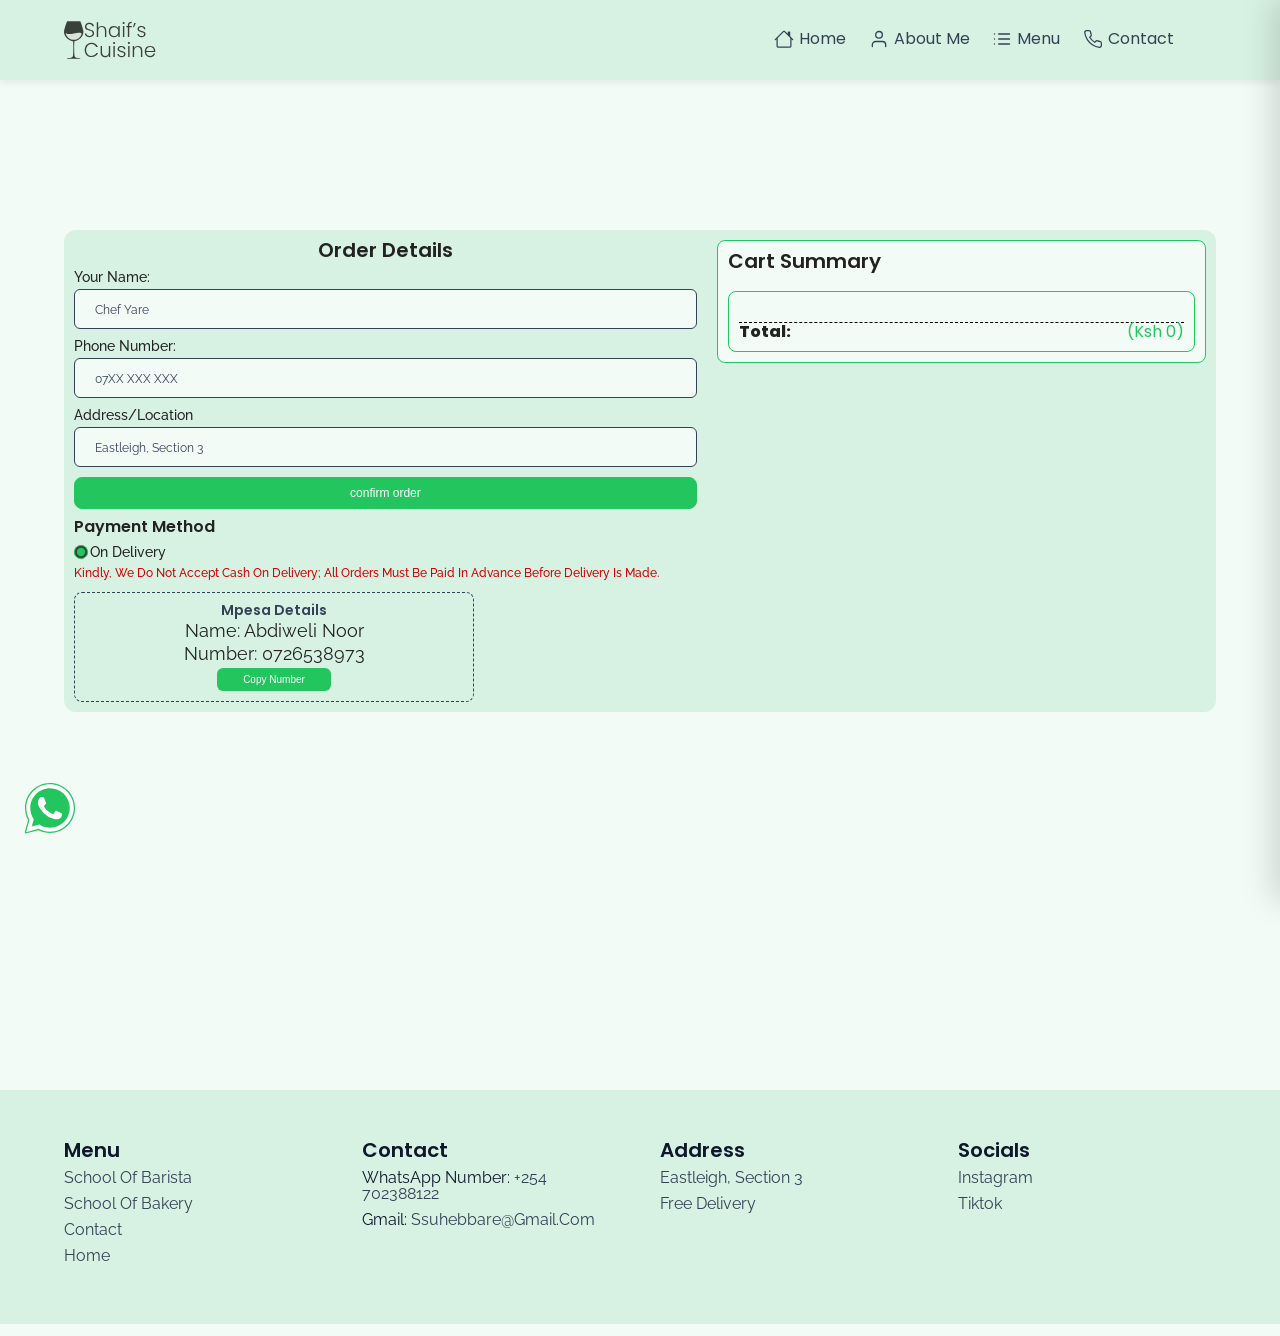
<file: checkout.html>
<!doctype html>
<html lang="en">
  <head>
    <meta charset="UTF-8" />
    <meta name="viewport" content="width=device-width, initial-scale=1.0" />
    <link rel="stylesheet" href="./css/reset.css" />
    <link rel="stylesheet" href="./css/index.css" />
    <link rel="stylesheet" href="./css/checkout.css" />
    <link rel="stylesheet" href="./css/global.css" />
    <link rel="stylesheet" href="css/cart.css" />
    <link rel="stylesheet" href="css/product.css" />

    <link rel="preconnect" href="https://fonts.googleapis.com" />
    <link rel="preconnect" href="https://fonts.gstatic.com" crossorigin />
    <link rel="stylesheet" href="https://unpkg.com/aos@next/dist/aos.css" />
    <link
      href="https://fonts.googleapis.com/css2?family=Poppins:wght@500;600&family=Raleway:ital,wght@0,100..900;1,100..900&display=swap"
      rel="stylesheet"
    />
    <title>checkout</title>
  </head>
  <body>
    <section class="nav">
      <div class="container">
        <div class="nav-wrapper">
          <a href="./index.html" class="logo">
            <img src="./images/logo.svg" alt="logo" />
          </a>
          <nav>
            <div class="nav-icon">
              <svg
                xmlns="http://www.w3.org/2000/svg"
                width="24"
                height="24"
                viewBox="0 0 24 24"
                fill="none"
                stroke="currentColor"
                stroke-width="2"
                stroke-linecap="round"
                stroke-linejoin="round"
              >
                <line x1="21" y1="10" x2="3" y2="10" />
                <line x1="21" y1="6" x2="3" y2="6" />
                <line x1="21" y1="14" x2="3" y2="14" />
                <line x1="21" y1="18" x2="3" y2="18" />
              </svg>
            </div>
            <ul class="list">
              <div class="close-icon">
                <svg
                  xmlns="http://www.w3.org/2000/svg"
                  width="24"
                  height="24"
                  viewBox="0 0 24 24"
                  fill="none"
                  stroke="currentColor"
                  stroke-width="2"
                  stroke-linecap="round"
                  stroke-linejoin="round"
                >
                  <line x1="18" y1="6" x2="6" y2="18" />
                  <line x1="6" y1="6" x2="18" y2="18" />
                </svg>
              </div>
              <div class="list-wrapper">
                <li>
                  <a href="./index.html" class="links activeIcon">
                    <svg
                      xmlns="http://www.w3.org/2000/svg"
                      width="16"
                      height="16"
                      fill="currentColor"
                      class="bi bi-house"
                      viewBox="0 0 16 16"
                    >
                      <path
                        d="M8.707 1.5a1 1 0 0 0-1.414 0L.646 8.146a.5.5 0 0 0 .708.708L2 8.207V13.5A1.5 1.5 0 0 0 3.5 15h9a1.5 1.5 0 0 0 1.5-1.5V8.207l.646.647a.5.5 0 0 0 .708-.708L13 5.793V2.5a.5.5 0 0 0-.5-.5h-1a.5.5 0 0 0-.5.5v1.293zM13 7.207V13.5a.5.5 0 0 1-.5.5h-9a.5.5 0 0 1-.5-.5V7.207l5-5z"
                      />
                    </svg>
                    <span>home</span>
                  </a>
                </li>
                <li>
                  <a href="./about.html" class="links">
                    <svg
                      xmlns="http://www.w3.org/2000/svg"
                      width="24"
                      height="24"
                      viewBox="0 0 24 24"
                      fill="none"
                      stroke="currentColor"
                      stroke-width="1.6"
                      stroke-linecap="round"
                      stroke-linejoin="round"
                    >
                      <path d="M20 21v-2a4 4 0 0 0-4-4H8a4 4 0 0 0-4 4v2" />
                      <circle cx="12" cy="7" r="4" />
                    </svg>
                    <span>about me</span>
                  </a>
                </li>
                <li>
                  <a href="./menu.html" class="links">
                    <svg
                      xmlns="http://www.w3.org/2000/svg"
                      width="24"
                      height="24"
                      viewBox="0 0 24 24"
                      fill="none"
                      stroke="currentColor"
                      stroke-width="1.6"
                      stroke-linecap="round"
                      stroke-linejoin="round"
                    >
                      <line x1="8" y1="6" x2="21" y2="6" />
                      <line x1="8" y1="12" x2="21" y2="12" />
                      <line x1="8" y1="18" x2="21" y2="18" />
                      <line x1="3" y1="6" x2="3.01" y2="6" />
                      <line x1="3" y1="12" x2="3.01" y2="12" />
                      <line x1="3" y1="18" x2="3.01" y2="18" />
                    </svg>
                    <span>menu</span>
                  </a>
                </li>
                <li>
                  <a href="./contact.html" class="links contact">
                    <svg
                      xmlns="http://www.w3.org/2000/svg"
                      width="24"
                      height="24"
                      viewBox="0 0 24 24"
                      fill="none"
                      stroke="currentColor"
                      stroke-width="1.5"
                      stroke-linecap="round"
                      stroke-linejoin="round"
                    >
                      <path
                        d="M22 16.92v3a2 2 0 0 1-2.18 2 19.79 19.79 0 0 1-8.63-3.07 19.5 19.5 0 0 1-6-6 19.79 19.79 0 0 1-3.07-8.67A2 2 0 0 1 4.11 2h3a2 2 0 0 1 2 1.72 12.84 12.84 0 0 0 .7 2.81 2 2 0 0 1-.45 2.11L8.09 9.91a16 16 0 0 0 6 6l1.27-1.27a2 2 0 0 1 2.11-.45 12.84 12.84 0 0 0 2.81.7A2 2 0 0 1 22 16.92z"
                      />
                    </svg>

                    <span>contact</span>
                  </a>
                </li>
                <li>
                  <a href="#" class="primary-btn btn navbtn" id="cartBtn">
                    <svg
                      xmlns="http://www.w3.org/2000/svg"
                      width="24"
                      height="24"
                      viewBox="0 0 24 24"
                      fill="none"
                      stroke="currentColor"
                      stroke-width="2"
                      stroke-linecap="round"
                      stroke-linejoin="round"
                    >
                      <circle cx="9" cy="21" r="1" />
                      <circle cx="20" cy="21" r="1" />
                      <path
                        d="M1 1h4l2.68 13.39a2 2 0 0 0 2 1.61h9.72a2 2 0 0 0 2-1.61L23 6H6"
                      />
                    </svg>
                    <span>cart</span>
                    <div class="cartLen" id="cartLen"></div>
                  </a>
                </li>
              </div>
            </ul>
          </nav>
        </div>
      </div>
    </section>
    <!-- end of nav bar -->
     <!-- cart  -->
      <section id="cart">
      <div class="bgOverlay"></div>
      <div class="cart-modal" id="cartModal">
        <div id="closeBtn">
          <svg
            xmlns="http://www.w3.org/2000/svg"
            width="24"
            height="24"
            viewBox="0 0 24 24"
            fill="none"
            stroke="currentColor"
            stroke-width="2"
            stroke-linecap="round"
            stroke-linejoin="round"
          >
            <line x1="18" y1="6" x2="6" y2="18" />
            <line x1="6" y1="6" x2="18" y2="18" />
          </svg>
        </div>
        <h1 class="cart-title">your cart</h1>
        <div class="container" id="cartSystem"></div>
        <div class="check-wrapper" id="check-wrapper">
          <button class="checkoutBtn" id="checkoutBtn">
            <svg
              xmlns="http://www.w3.org/2000/svg"
              width="16"
              height="16"
              fill="currentColor"
              class="bi bi-bag-check"
              viewBox="0 0 16 16"
            >
              <path
                fill-rule="evenodd"
                d="M10.854 8.146a.5.5 0 0 1 0 .708l-3 3a.5.5 0 0 1-.708 0l-1.5-1.5a.5.5 0 0 1 .708-.708L7.5 10.793l2.646-2.647a.5.5 0 0 1 .708 0"
              />
              <path
                d="M8 1a2.5 2.5 0 0 1 2.5 2.5V4h-5v-.5A2.5 2.5 0 0 1 8 1m3.5 3v-.5a3.5 3.5 0 1 0-7 0V4H1v10a2 2 0 0 0 2 2h10a2 2 0 0 0 2-2V4zM2 5h12v9a1 1 0 0 1-1 1H3a1 1 0 0 1-1-1z"
              />
            </svg>
            checkout <span ></span>
          </button>
          <button class="cont-shopping" id="contShopping">
            <svg
              xmlns="http://www.w3.org/2000/svg"
              width="16"
              height="16"
              fill="currentColor"
              class="bi bi-bag-plus"
              viewBox="0 0 16 16"
            >
              <path
                fill-rule="evenodd"
                d="M8 7.5a.5.5 0 0 1 .5.5v1.5H10a.5.5 0 0 1 0 1H8.5V12a.5.5 0 0 1-1 0v-1.5H6a.5.5 0 0 1 0-1h1.5V8a.5.5 0 0 1 .5-.5"
              />
              <path
                d="M8 1a2.5 2.5 0 0 1 2.5 2.5V4h-5v-.5A2.5 2.5 0 0 1 8 1m3.5 3v-.5a3.5 3.5 0 1 0-7 0V4H1v10a2 2 0 0 0 2 2h10a2 2 0 0 0 2-2V4zM2 5h12v9a1 1 0 0 1-1 1H3a1 1 0 0 1-1-1z"
              />
            </svg>

            <span>continue shopping</span>
          </button>
        </div>
      </div>
    </section>
      <!-- end of cart -->
    <!-- form -->
    <section id="form">
      <div class="container">
        <div class="form-wrapper">
          <!-- cart summary -->
          <div class="cart-summary" id="CartContainer">
            <h1 class="cart-sum-title">cart summary</h1>
            <div class="cart-summary">
              <div class="summary-container" id="cartContainer"></div>

              <div class="total-wrapper">
                <p class="total-text">Total:</p>
                <p class="item-total" id="totalPrice"></p>
              </div>
            </div>
          </div>
          <!-- end of cart summary -->
          <div class="part-b">
            <form id="formValidiation">
              <h1 class="form-title">order details</h1>
              <fieldset class="userInfo">
                <div class="form-group">
                  <label for="name">your name:</label>
                  <input
                    type="text"
                    id="name"
                    name="name"
                    placeholder="chef yare"
                  />
                </div>
                <div class="form-group">
                  <label for="phone">phone number:</label>
                  <input
                    type="tel"
                    id="phone"
                    name="phone"
                    required
                    placeholder="07XX XXX XXX"
                    min="10"
                    max="14"
                  />
                </div>
                <div class="form-group">
                  <label for="location">Address/Location</label>
                  <input
                    type="text"
                    id="location"
                    placeholder="Eastleigh, Section 3"
                  />
                </div>
                <button type="submit" class="submit">confirm order</button>
                <div class="form-group payment">
                  <h4>payment method</h4>
                  <div class="radio-group">
                    <label>
                      <input
                        type="radio"
                        name="payment"
                        value="on delivery"
                        checked
                        id="radio"
                      />
                      On Delivery
                    </label>
                    <p class="radio-detail">
                      kindly, We do not accept cash on delivery; all orders must
                      be paid in advance before delivery is made.
                    </p>
                  </div>
                </div>
              </fieldset>
            </form>
            <div class="billing-details">
              <h4 class="billing-title">mpesa details</h4>
              <p class="billing-name">name: abdiweli noor</p>
              <p class="billing-number">
                number: <span id="phone">0726538973</span>
              </p>
              <button class="copyBtn" id="copyBtn">Copy Number</button>
            </div>
          </div>
        </div>
      </div>
    </section>
    <!-- end of form -->
    <!-- footer -->
    <footer>
      <section>
        <div class="container">
          <div class="footer-wrapper">
            <div class="footer-col1">
              <h3 class="footer-title">menu</h3>
              <ul>
                <li><a href="#schoolOfBarista">school of barista</a></li>
                <li><a href="#courses">school of bakery</a></li>
                <li><a href="#contacts">contact</a></li>
                <li><a href="#">home</a></li>
              </ul>
            </div>
            <div class="footer-col1">
              <h3 class="footer-title">contact</h3>
              <ul>
                <li>
                  <a href="./about.html" class="social-title"
                    >whatsApp number:
                    <span class="social-span">+254 702388122</span></a
                  >
                </li>
                <li>
                  <a href="./about.html" class="social-title"
                    >gmail:
                    <span class="social-span">ssuhebbare@gmail.com</span></a
                  >
                </li>
              </ul>
            </div>
            <div class="footer-col1">
              <h3 class="footer-title">address</h3>
              <ul>
                <li><a href="./about.html">eastleigh, section 3</a></li>
                <li><a href="./mywork.html">free delivery</a></li>
              </ul>
            </div>
            <div class="footer-col1">
              <h3 class="footer-title">socials</h3>
              <ul>
                <li><a href="./about.html">instagram</a></li>
                <li><a href="./mywork.html">tiktok</a></li>
              </ul>
            </div>
          </div>
        </div>
      </section>
    </footer>
    <div class="copy-right">
      <p class="copyright-desc"></p>
    </div>
    <!-- end of footer -->
    <a href="#" class="whatsApp-float openModal">
      <svg
        xmlns="http://www.w3.org/2000/svg"
        x="0px"
        y="0px"
        width="100"
        height="100"
        viewBox="0,0,256,256"
      >
        <g
          fill="none"
          fill-rule="none"
          stroke="none"
          stroke-width="1"
          stroke-linecap="butt"
          stroke-linejoin="miter"
          stroke-miterlimit="10"
          stroke-dasharray=""
          stroke-dashoffset="0"
          font-family="none"
          font-weight="none"
          font-size="none"
          text-anchor="none"
          style="mix-blend-mode: normal"
        >
          <g transform="scale(5.33333,5.33333)">
            <path
              d="M4.868,43.303l2.694,-9.835c-1.662,-2.878 -2.536,-6.144 -2.535,-9.489c0.005,-10.465 8.521,-18.979 18.987,-18.979c5.079,0.002 9.845,1.979 13.43,5.566c3.584,3.588 5.558,8.356 5.556,13.428c-0.004,10.465 -8.522,18.98 -18.986,18.98c-0.001,0 0,0 0,0h-0.008c-3.177,-0.001 -6.3,-0.798 -9.073,-2.311z"
              fill="#ffffff"
              fill-rule="nonzero"
            ></path>
            <path
              d="M4.868,43.803c-0.132,0 -0.26,-0.052 -0.355,-0.148c-0.125,-0.127 -0.174,-0.312 -0.127,-0.483l2.639,-9.636c-1.636,-2.906 -2.499,-6.206 -2.497,-9.556c0.004,-10.742 8.745,-19.48 19.486,-19.48c5.21,0.002 10.105,2.031 13.784,5.713c3.679,3.683 5.704,8.577 5.702,13.781c-0.004,10.741 -8.746,19.48 -19.486,19.48c-3.189,-0.001 -6.344,-0.788 -9.144,-2.277l-9.875,2.589c-0.042,0.012 -0.084,0.017 -0.127,0.017z"
              fill="#ffffff"
              fill-rule="nonzero"
            ></path>
            <path
              d="M24.014,5c5.079,0.002 9.845,1.979 13.43,5.566c3.584,3.588 5.558,8.356 5.556,13.428c-0.004,10.465 -8.522,18.98 -18.986,18.98h-0.008c-3.177,-0.001 -6.3,-0.798 -9.073,-2.311l-10.065,2.64l2.694,-9.835c-1.662,-2.878 -2.536,-6.144 -2.535,-9.489c0.005,-10.465 8.521,-18.979 18.987,-18.979M24.014,42.974v0v0M24.014,42.974v0v0M24.014,4v0c-11.016,0 -19.982,8.962 -19.987,19.979c-0.001,3.367 0.849,6.685 2.461,9.622l-2.585,9.439c-0.094,0.345 0.002,0.713 0.254,0.967c0.19,0.192 0.447,0.297 0.711,0.297c0.085,0 0.17,-0.011 0.254,-0.033l9.687,-2.54c2.828,1.468 5.998,2.243 9.197,2.244c11.024,0 19.99,-8.963 19.995,-19.98c0.002,-5.339 -2.075,-10.359 -5.848,-14.135c-3.775,-3.777 -8.796,-5.858 -14.139,-5.86z"
              fill="#22c55e"
              fill-rule="nonzero"
            ></path>
            <path
              d="M35.176,12.832c-2.98,-2.982 -6.941,-4.625 -11.157,-4.626c-8.704,0 -15.783,7.076 -15.787,15.774c-0.001,2.981 0.833,5.883 2.413,8.396l0.376,0.597l-1.595,5.821l5.973,-1.566l0.577,0.342c2.422,1.438 5.2,2.198 8.032,2.199h0.006c8.698,0 15.777,-7.077 15.78,-15.776c0.001,-4.215 -1.638,-8.179 -4.618,-11.161z"
              fill="#22c55e"
              fill-rule="nonzero"
            ></path>
            <path
              d="M19.268,16.045c-0.355,-0.79 -0.729,-0.806 -1.068,-0.82c-0.277,-0.012 -0.593,-0.011 -0.909,-0.011c-0.316,0 -0.83,0.119 -1.265,0.594c-0.435,0.475 -1.661,1.622 -1.661,3.956c0,2.334 1.7,4.59 1.937,4.906c0.237,0.316 3.282,5.259 8.104,7.161c4.007,1.58 4.823,1.266 5.693,1.187c0.87,-0.079 2.807,-1.147 3.202,-2.255c0.395,-1.108 0.395,-2.057 0.277,-2.255c-0.119,-0.198 -0.435,-0.316 -0.909,-0.554c-0.474,-0.238 -2.807,-1.385 -3.242,-1.543c-0.435,-0.158 -0.751,-0.237 -1.068,0.238c-0.316,0.474 -1.225,1.543 -1.502,1.859c-0.277,0.317 -0.554,0.357 -1.028,0.119c-0.474,-0.238 -2.002,-0.738 -3.815,-2.354c-1.41,-1.257 -2.362,-2.81 -2.639,-3.285c-0.277,-0.474 -0.03,-0.731 0.208,-0.968c0.213,-0.213 0.474,-0.554 0.712,-0.831c0.237,-0.277 0.316,-0.475 0.474,-0.791c0.158,-0.317 0.079,-0.594 -0.04,-0.831c-0.117,-0.238 -1.039,-2.584 -1.461,-3.522z"
              fill="#ffffff"
              fill-rule="evenodd"
            ></path>
          </g>
        </g>
      </svg>
    </a>

    <!-- end of footer -->
    <!--     
   

    <!-- javascript files -->
    <script src="https://unpkg.com/aos@next/dist/aos.js"></script>
    <script src="./js/cart.js"></script>
    <script src="./js/render.js"></script>
    <script src="js/checkout.js"></script>
  </body>
</html>
</file>
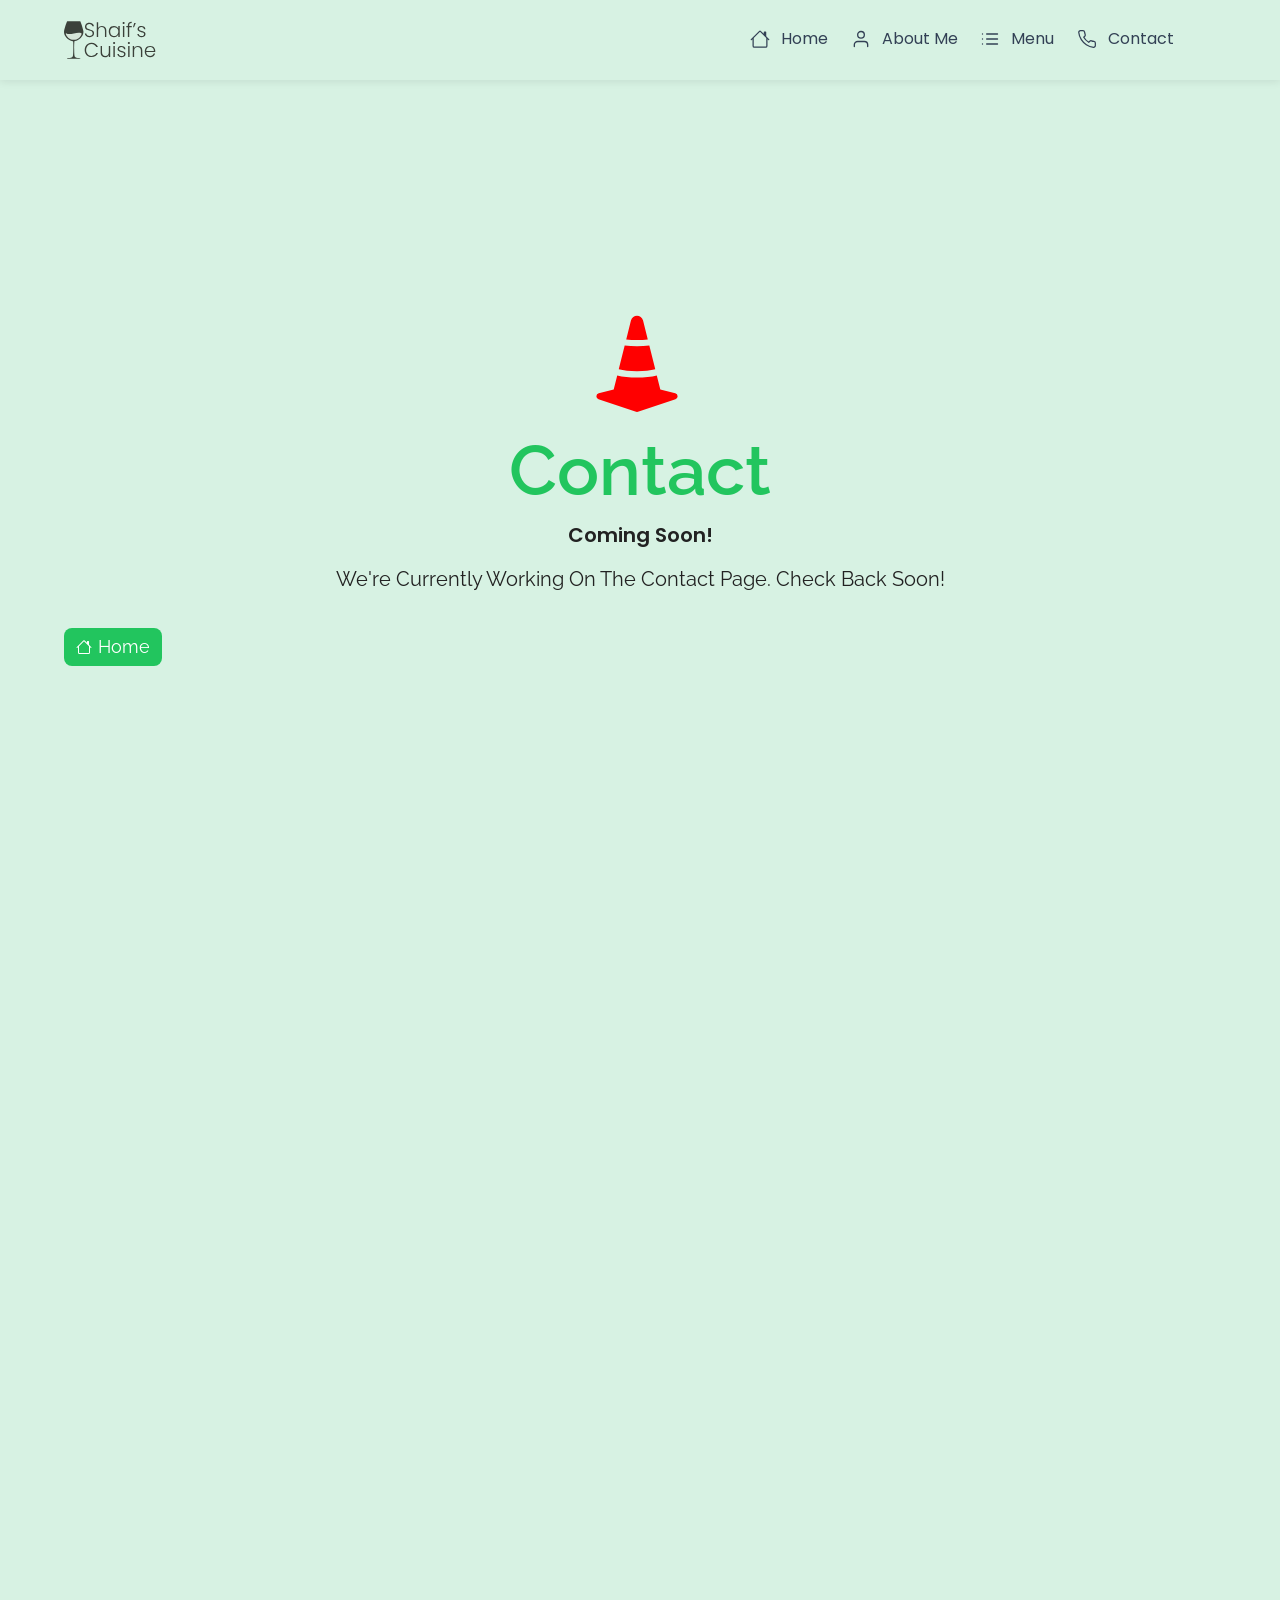
<file: contact.html>
<!doctype html>
<html lang="en">
  <head>
    <meta charset="UTF-8" />
    <meta name="viewport" content="width=device-width, initial-scale=1.0" />
    <link rel="stylesheet" href="./css/reset.css" />
    <link rel="stylesheet" href="./css/global.css" />
    <link rel="stylesheet" href="./css/cart.css" />
    <link rel="stylesheet" href="./css/index.css" />
    <link rel="stylesheet" href="css/product.css">

    <link rel="preconnect" href="https://fonts.googleapis.com" />
    <link rel="preconnect" href="https://fonts.gstatic.com" crossorigin />
    <link rel="stylesheet" href="https://unpkg.com/aos@next/dist/aos.css" />
    <link
      href="https://fonts.googleapis.com/css2?family=Poppins:wght@500;600&family=Raleway:ital,wght@0,100..900;1,100..900&display=swap"
      rel="stylesheet"
    />
    <title>Home</title>
  </head>
  <body>
    <!-- nav -->
   
     <section class="nav">
      <div class="container">
        <div class="nav-wrapper">
          <a href="./index.html" class="logo">
            <img src="./images/logo.svg" alt="logo" />
          </a>
          <nav>
            <div class="nav-icon">
              <svg
                xmlns="http://www.w3.org/2000/svg"
                width="24"
                height="24"
                viewBox="0 0 24 24"
                fill="none"
                stroke="currentColor"
                stroke-width="2"
                stroke-linecap="round"
                stroke-linejoin="round"
              >
                <line x1="21" y1="10" x2="3" y2="10" />
                <line x1="21" y1="6" x2="3" y2="6" />
                <line x1="21" y1="14" x2="3" y2="14" />
                <line x1="21" y1="18" x2="3" y2="18" />
              </svg>
            </div>
            <ul class="list">
              <div class="close-icon">
                <svg
                  xmlns="http://www.w3.org/2000/svg"
                  width="24"
                  height="24"
                  viewBox="0 0 24 24"
                  fill="none"
                  stroke="currentColor"
                  stroke-width="2"
                  stroke-linecap="round"
                  stroke-linejoin="round"
                >
                  <line x1="18" y1="6" x2="6" y2="18" />
                  <line x1="6" y1="6" x2="18" y2="18" />
                </svg>
              </div>
              <div class="list-wrapper">
                <li>
                  <a href="./index.html" class="links ">
                    <svg
                      xmlns="http://www.w3.org/2000/svg"
                      width="16"
                      height="16"
                      fill="currentColor"
                      class="bi bi-house"
                      viewBox="0 0 16 16"
                    >
                      <path
                        d="M8.707 1.5a1 1 0 0 0-1.414 0L.646 8.146a.5.5 0 0 0 .708.708L2 8.207V13.5A1.5 1.5 0 0 0 3.5 15h9a1.5 1.5 0 0 0 1.5-1.5V8.207l.646.647a.5.5 0 0 0 .708-.708L13 5.793V2.5a.5.5 0 0 0-.5-.5h-1a.5.5 0 0 0-.5.5v1.293zM13 7.207V13.5a.5.5 0 0 1-.5.5h-9a.5.5 0 0 1-.5-.5V7.207l5-5z"
                      />
                    </svg>
                    <span>home</span>
                  </a>
                </li>
                <li>
                  <a href="./about.html" class="links">
                    <svg
                      xmlns="http://www.w3.org/2000/svg"
                      width="24"
                      height="24"
                      viewBox="0 0 24 24"
                      fill="none"
                      stroke="currentColor"
                      stroke-width="1.6"
                      stroke-linecap="round"
                      stroke-linejoin="round"
                    >
                      <path d="M20 21v-2a4 4 0 0 0-4-4H8a4 4 0 0 0-4 4v2" />
                      <circle cx="12" cy="7" r="4" />
                    </svg>
                    <span>about me</span>
                  </a>
                </li>
                <li>
                  <a href="./menu.html" class="links">
                    <svg
                      xmlns="http://www.w3.org/2000/svg"
                      width="24"
                      height="24"
                      viewBox="0 0 24 24"
                      fill="none"
                      stroke="currentColor"
                      stroke-width="1.6"
                      stroke-linecap="round"
                      stroke-linejoin="round"
                    >
                      <line x1="8" y1="6" x2="21" y2="6" />
                      <line x1="8" y1="12" x2="21" y2="12" />
                      <line x1="8" y1="18" x2="21" y2="18" />
                      <line x1="3" y1="6" x2="3.01" y2="6" />
                      <line x1="3" y1="12" x2="3.01" y2="12" />
                      <line x1="3" y1="18" x2="3.01" y2="18" />
                    </svg>
                    <span>menu</span>
                  </a>
                </li>
                <li>
                  <a href="./contact.html" class="links activeIcon">
                    <svg
                      xmlns="http://www.w3.org/2000/svg"
                      width="24"
                      height="24"
                      viewBox="0 0 24 24"
                      fill="none"
                      stroke="currentColor"
                      stroke-width="1.5"
                      stroke-linecap="round"
                      stroke-linejoin="round"
                    >
                      <path
                        d="M22 16.92v3a2 2 0 0 1-2.18 2 19.79 19.79 0 0 1-8.63-3.07 19.5 19.5 0 0 1-6-6 19.79 19.79 0 0 1-3.07-8.67A2 2 0 0 1 4.11 2h3a2 2 0 0 1 2 1.72 12.84 12.84 0 0 0 .7 2.81 2 2 0 0 1-.45 2.11L8.09 9.91a16 16 0 0 0 6 6l1.27-1.27a2 2 0 0 1 2.11-.45 12.84 12.84 0 0 0 2.81.7A2 2 0 0 1 22 16.92z"
                      />
                    </svg>

                    <span>contact</span>
                  </a>
                </li>
                <li>
                  <a href="#" class="primary-btn btn navbtn" id="cartBtn">
                    <svg
                      xmlns="http://www.w3.org/2000/svg"
                      width="24"
                      height="24"
                      viewBox="0 0 24 24"
                      fill="none"
                      stroke="currentColor"
                      stroke-width="2"
                      stroke-linecap="round"
                      stroke-linejoin="round"
                    >
                      <circle cx="9" cy="21" r="1" />
                      <circle cx="20" cy="21" r="1" />
                      <path
                        d="M1 1h4l2.68 13.39a2 2 0 0 0 2 1.61h9.72a2 2 0 0 0 2-1.61L23 6H6"
                      />
                    </svg>
                    <span>cart</span>
                    <div class="cartLen" id="cartLen"></div>
                  </a>
                </li>
              </div>
            </ul>
          </nav>
        </div>
      </div>
    </section>
    <!-- ? cart system -->
    <section id="cart">
      <div class="bgOverlay"></div>
      <div class="cart-modal" id="cartModal">
        <div id="closeBtn">
          <svg
            xmlns="http://www.w3.org/2000/svg"
            width="24"
            height="24"
            viewBox="0 0 24 24"
            fill="none"
            stroke="currentColor"
            stroke-width="2"
            stroke-linecap="round"
            stroke-linejoin="round"
          >
            <line x1="18" y1="6" x2="6" y2="18" />
            <line x1="6" y1="6" x2="18" y2="18" />
          </svg>
        </div>
        <h1 class="cart-title">your cart</h1>
        <div class="container" id="cartSystem"></div>
        <div class="check-wrapper" id="check-wrapper">
          <button class="checkoutBtn" id="checkoutBtn">
            <svg
              xmlns="http://www.w3.org/2000/svg"
              width="16"
              height="16"
              fill="currentColor"
              class="bi bi-bag-check"
              viewBox="0 0 16 16"
            >
              <path
                fill-rule="evenodd"
                d="M10.854 8.146a.5.5 0 0 1 0 .708l-3 3a.5.5 0 0 1-.708 0l-1.5-1.5a.5.5 0 0 1 .708-.708L7.5 10.793l2.646-2.647a.5.5 0 0 1 .708 0"
              />
              <path
                d="M8 1a2.5 2.5 0 0 1 2.5 2.5V4h-5v-.5A2.5 2.5 0 0 1 8 1m3.5 3v-.5a3.5 3.5 0 1 0-7 0V4H1v10a2 2 0 0 0 2 2h10a2 2 0 0 0 2-2V4zM2 5h12v9a1 1 0 0 1-1 1H3a1 1 0 0 1-1-1z"
              />
            </svg>
            checkout <span id="totalPrice"></span>
          </button>
          <button class="cont-shopping" id="contShopping">
            <svg
              xmlns="http://www.w3.org/2000/svg"
              width="16"
              height="16"
              fill="currentColor"
              class="bi bi-bag-plus"
              viewBox="0 0 16 16"
            >
              <path
                fill-rule="evenodd"
                d="M8 7.5a.5.5 0 0 1 .5.5v1.5H10a.5.5 0 0 1 0 1H8.5V12a.5.5 0 0 1-1 0v-1.5H6a.5.5 0 0 1 0-1h1.5V8a.5.5 0 0 1 .5-.5"
              />
              <path
                d="M8 1a2.5 2.5 0 0 1 2.5 2.5V4h-5v-.5A2.5 2.5 0 0 1 8 1m3.5 3v-.5a3.5 3.5 0 1 0-7 0V4H1v10a2 2 0 0 0 2 2h10a2 2 0 0 0 2-2V4zM2 5h12v9a1 1 0 0 1-1 1H3a1 1 0 0 1-1-1z"
              />
            </svg>

            <span>continue shopping</span>
          </button>
        </div>
      </div>
    </section>
    <!-- ? end of cart system -->
    <!-- footer -->
    <footer>
      <section>
        <div class="container">
          <div class="footer-wrapper">
            <div class="footer-col1">
              <h3 class="footer-title">menu</h3>
              <ul>
                <li><a href="./index.html">home</a></li>
                <li><a href="./menu.html">menu</a></li>
                <li><a href="./contact.html">contact</a></li>
                <li><a href="./about.html">about me</a></li>
              </ul>
            </div>
            <div class="footer-col1">
              <h3 class="footer-title">contact</h3>
              <ul>
                <li>
                  <a href="./about.html" class="social-title"
                    >whatsApp number:
                    <span class="social-span">+254 702388122</span></a
                  >
                </li>
                <li>
                  <a href="mailto:ssuhebbare@gmail.com" class="social-title"
                    >gmail:
                    <span class="social-span">ssuhebbare@gmail.com</span></a
                  >
                </li>

                <li>
                  <a href="mailto:ssuhebbare@gmail.com" class="social-title"
                    >phone number:
                    <span class="social-span">0726 538973</span></a
                  >
                </li>
              </ul>
            </div>
            <div class="footer-col1">
              <h3 class="footer-title">address</h3>
              <ul>
                <li>
                  <a
                    href="https://www.google.com/maps?q=Eastleigh+Section+3+Nairobi"
                    target="_blank"
                    >eastleigh, section 3</a
                  >
                </li>
                <li>
                  <a href="https://maps.google.com/?q=-1.2920659,36.8219462"
                    >Nairobi, Kenya</a
                  >
                </li>
              </ul>
            </div>
            <div class="footer-col1">
              <h3 class="footer-title">socials</h3>
              <ul>
                <li><a href="./">instagram</a></li>
                <li><a href="https://www.tiktok.com/@_.chef_ali">tiktok</a></li>
                <li><a href="https://wa.me/0702388122">whatsApp</a></li>
              </ul>
            </div>
          </div>
        </div>
      </section>
    </footer>
    <div class="copy-right">
      <p class="copyright-desc">&copy; 2026 Chef Yare. All rights reserved.</p>
    </div>
    <!-- whatsAppp float -->
      <!-- end of footer -->
    <a href="#" class="whatsApp-float openModal">
      <svg
        xmlns="http://www.w3.org/2000/svg"
        x="0px"
        y="0px"
        width="100"
        height="100"
        viewBox="0,0,256,256"
      >
        <g
          fill="none"
          fill-rule="none"
          stroke="none"
          stroke-width="1"
          stroke-linecap="butt"
          stroke-linejoin="miter"
          stroke-miterlimit="10"
          stroke-dasharray=""
          stroke-dashoffset="0"
          font-family="none"
          font-weight="none"
          font-size="none"
          text-anchor="none"
          style="mix-blend-mode: normal"
        >
          <g transform="scale(5.33333,5.33333)">
            <path
              d="M4.868,43.303l2.694,-9.835c-1.662,-2.878 -2.536,-6.144 -2.535,-9.489c0.005,-10.465 8.521,-18.979 18.987,-18.979c5.079,0.002 9.845,1.979 13.43,5.566c3.584,3.588 5.558,8.356 5.556,13.428c-0.004,10.465 -8.522,18.98 -18.986,18.98c-0.001,0 0,0 0,0h-0.008c-3.177,-0.001 -6.3,-0.798 -9.073,-2.311z"
              fill="#ffffff"
              fill-rule="nonzero"
            ></path>
            <path
              d="M4.868,43.803c-0.132,0 -0.26,-0.052 -0.355,-0.148c-0.125,-0.127 -0.174,-0.312 -0.127,-0.483l2.639,-9.636c-1.636,-2.906 -2.499,-6.206 -2.497,-9.556c0.004,-10.742 8.745,-19.48 19.486,-19.48c5.21,0.002 10.105,2.031 13.784,5.713c3.679,3.683 5.704,8.577 5.702,13.781c-0.004,10.741 -8.746,19.48 -19.486,19.48c-3.189,-0.001 -6.344,-0.788 -9.144,-2.277l-9.875,2.589c-0.042,0.012 -0.084,0.017 -0.127,0.017z"
              fill="#ffffff"
              fill-rule="nonzero"
            ></path>
            <path
              d="M24.014,5c5.079,0.002 9.845,1.979 13.43,5.566c3.584,3.588 5.558,8.356 5.556,13.428c-0.004,10.465 -8.522,18.98 -18.986,18.98h-0.008c-3.177,-0.001 -6.3,-0.798 -9.073,-2.311l-10.065,2.64l2.694,-9.835c-1.662,-2.878 -2.536,-6.144 -2.535,-9.489c0.005,-10.465 8.521,-18.979 18.987,-18.979M24.014,42.974v0v0M24.014,42.974v0v0M24.014,4v0c-11.016,0 -19.982,8.962 -19.987,19.979c-0.001,3.367 0.849,6.685 2.461,9.622l-2.585,9.439c-0.094,0.345 0.002,0.713 0.254,0.967c0.19,0.192 0.447,0.297 0.711,0.297c0.085,0 0.17,-0.011 0.254,-0.033l9.687,-2.54c2.828,1.468 5.998,2.243 9.197,2.244c11.024,0 19.99,-8.963 19.995,-19.98c0.002,-5.339 -2.075,-10.359 -5.848,-14.135c-3.775,-3.777 -8.796,-5.858 -14.139,-5.86z"
              fill="#22c55e"
              fill-rule="nonzero"
            ></path>
            <path
              d="M35.176,12.832c-2.98,-2.982 -6.941,-4.625 -11.157,-4.626c-8.704,0 -15.783,7.076 -15.787,15.774c-0.001,2.981 0.833,5.883 2.413,8.396l0.376,0.597l-1.595,5.821l5.973,-1.566l0.577,0.342c2.422,1.438 5.2,2.198 8.032,2.199h0.006c8.698,0 15.777,-7.077 15.78,-15.776c0.001,-4.215 -1.638,-8.179 -4.618,-11.161z"
              fill="#22c55e"
              fill-rule="nonzero"
            ></path>
            <path
              d="M19.268,16.045c-0.355,-0.79 -0.729,-0.806 -1.068,-0.82c-0.277,-0.012 -0.593,-0.011 -0.909,-0.011c-0.316,0 -0.83,0.119 -1.265,0.594c-0.435,0.475 -1.661,1.622 -1.661,3.956c0,2.334 1.7,4.59 1.937,4.906c0.237,0.316 3.282,5.259 8.104,7.161c4.007,1.58 4.823,1.266 5.693,1.187c0.87,-0.079 2.807,-1.147 3.202,-2.255c0.395,-1.108 0.395,-2.057 0.277,-2.255c-0.119,-0.198 -0.435,-0.316 -0.909,-0.554c-0.474,-0.238 -2.807,-1.385 -3.242,-1.543c-0.435,-0.158 -0.751,-0.237 -1.068,0.238c-0.316,0.474 -1.225,1.543 -1.502,1.859c-0.277,0.317 -0.554,0.357 -1.028,0.119c-0.474,-0.238 -2.002,-0.738 -3.815,-2.354c-1.41,-1.257 -2.362,-2.81 -2.639,-3.285c-0.277,-0.474 -0.03,-0.731 0.208,-0.968c0.213,-0.213 0.474,-0.554 0.712,-0.831c0.237,-0.277 0.316,-0.475 0.474,-0.791c0.158,-0.317 0.079,-0.594 -0.04,-0.831c-0.117,-0.238 -1.039,-2.584 -1.461,-3.522z"
              fill="#ffffff"
              fill-rule="evenodd"
            ></path>
          </g>
        </g>
      </svg>
    </a>

     <!-- end of whatsApp float -->
    <!-- end of footer -->
    
    <script>
        window.location.replace("404.html?page=contact")
    </script>

    <!-- javascript files -->
     <script src="https://unpkg.com/aos@next/dist/aos.js"></script>
    <script src="./js/product.js"></script>
    <script src="./js/render.js"></script>
    <script src="./js/filter.js"></script>
    <script src="./js/cart.js"></script>
    <script src="js/init.js"></script>
  </body>
</html>
</file>
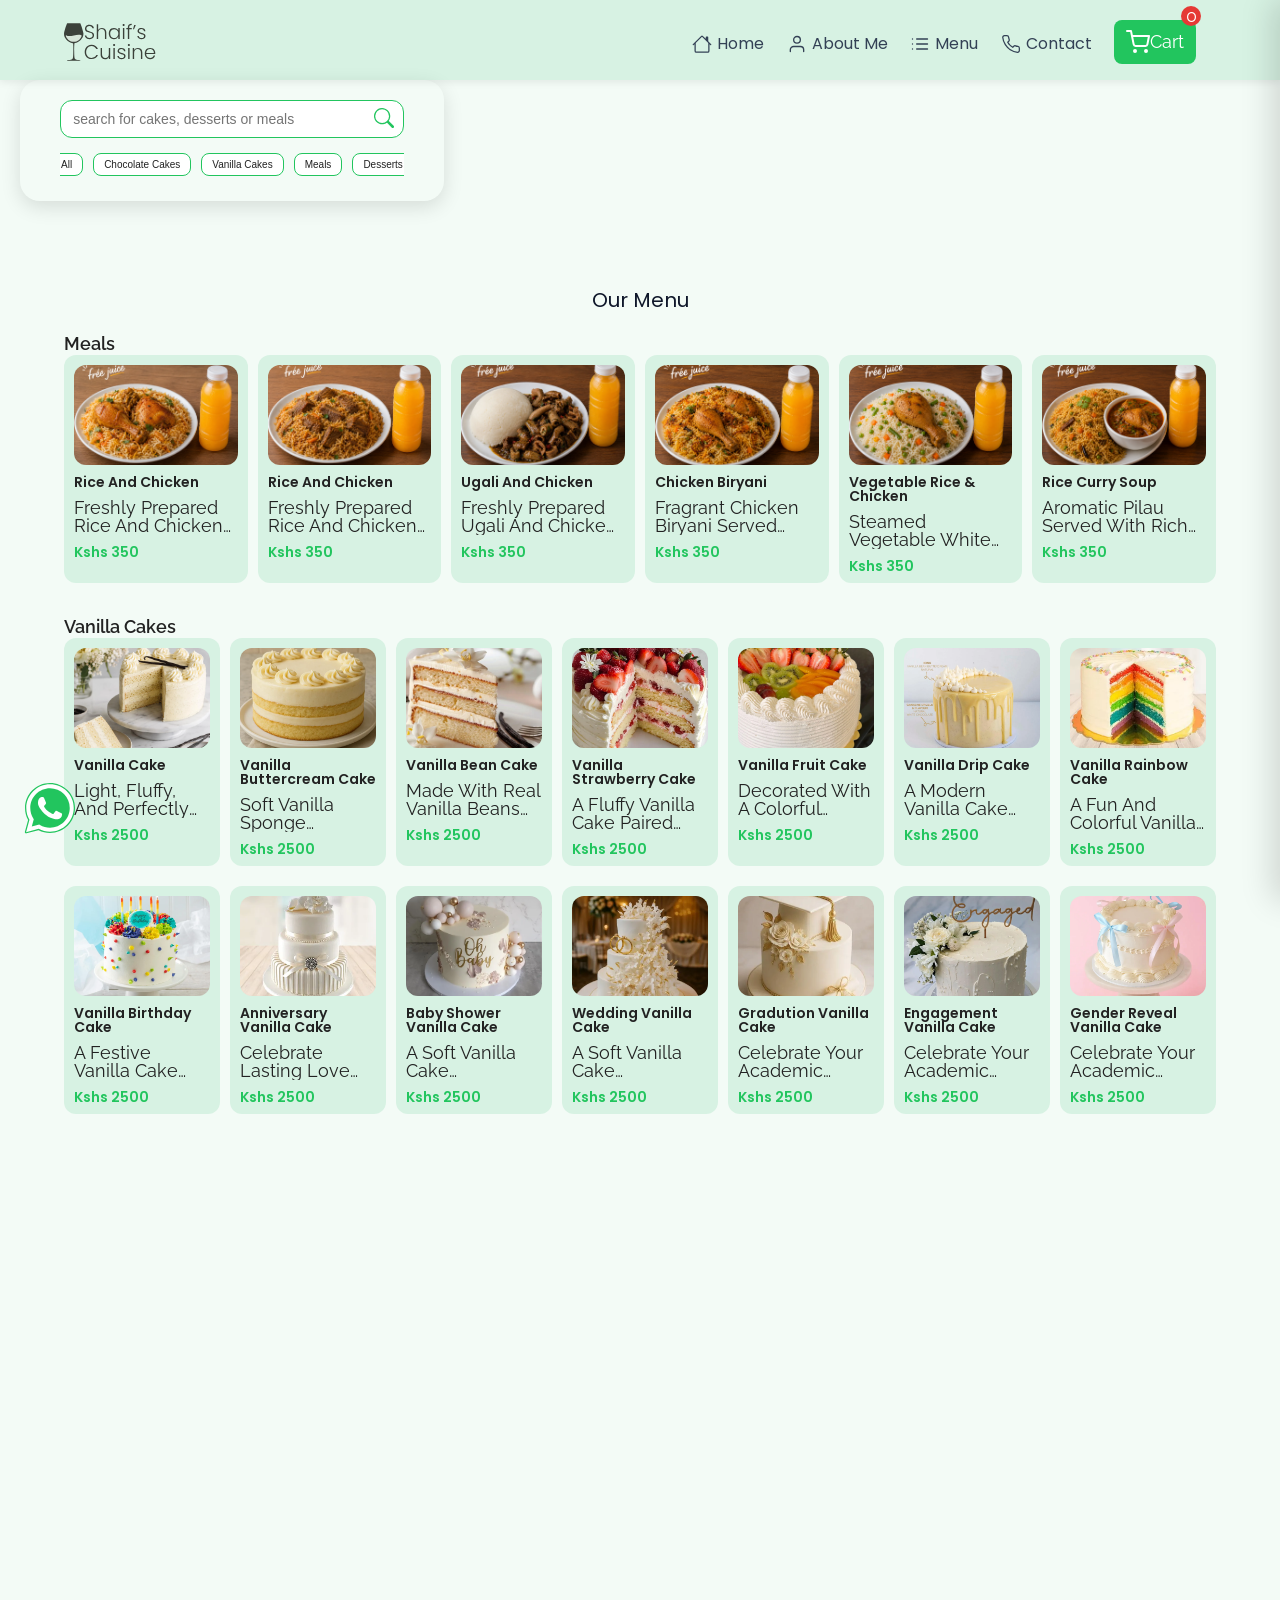
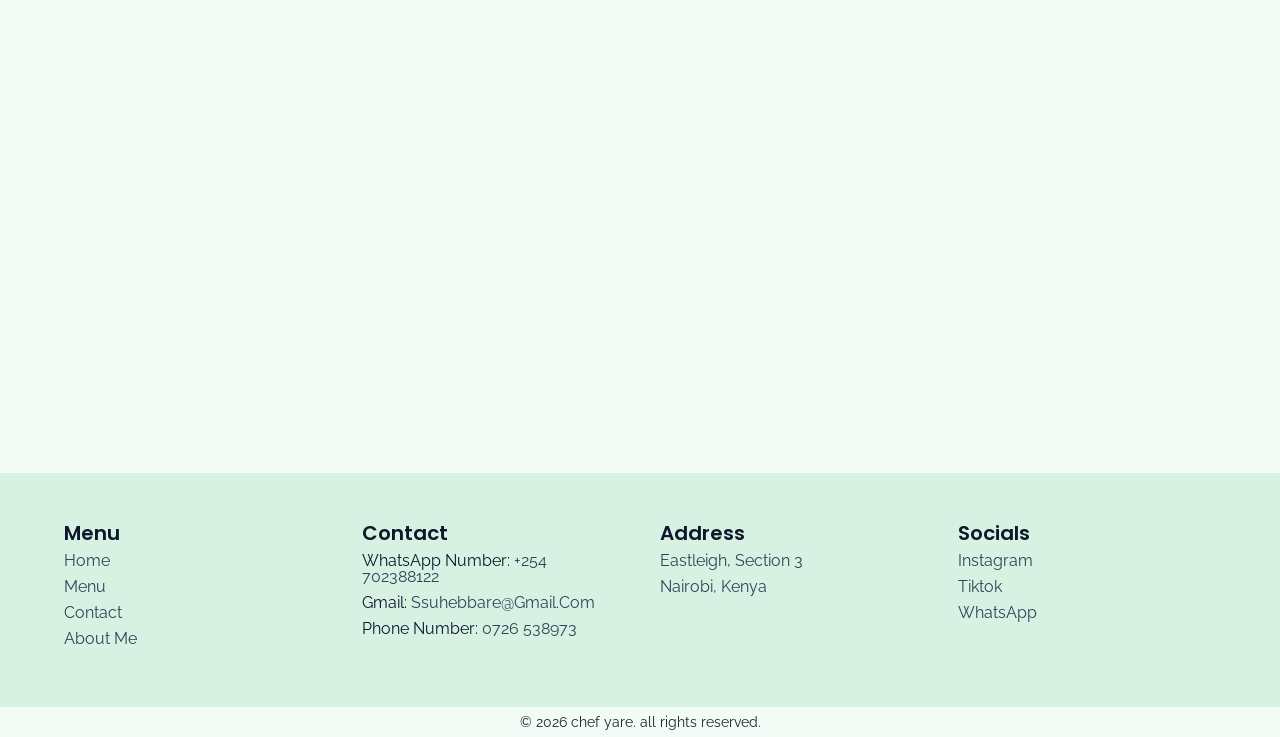
<file: menu.html>
<!doctype html>
<html lang="en">
  <head>
    <meta charset="UTF-8" />
    <meta name="viewport" content="width=device-width, initial-scale=1.0" />
    <link rel="stylesheet" href="./css/reset.css" />
    <link rel="stylesheet" href="./css/index.css" />
    <link rel="stylesheet" href="./css/global.css" />
    <link rel="stylesheet" href="./css/menu.css" />
    <link rel="stylesheet" href="css/cart.css" />
    <link rel="stylesheet" href="css/product.css" />

    <link rel="preconnect" href="https://fonts.googleapis.com" />
    <link rel="preconnect" href="https://fonts.gstatic.com" crossorigin />
    <link rel="stylesheet" href="https://unpkg.com/aos@next/dist/aos.css" />
    <link
      href="https://fonts.googleapis.com/css2?family=Poppins:wght@500;600&family=Raleway:ital,wght@0,100..900;1,100..900&display=swap"
      rel="stylesheet"
    />
    <title>menu</title>
  </head>
  <body>
    <!-- nav  -->
    <section class="nav">
      <div class="container">
        <div class="nav-wrapper">
          <a href="./index.html" class="logo">
            <img src="./images/logo.svg" alt="logo" />
          </a>
          <nav>
            <div class="nav-icon">
              <svg
                xmlns="http://www.w3.org/2000/svg"
                width="24"
                height="24"
                viewBox="0 0 24 24"
                fill="none"
                stroke="currentColor"
                stroke-width="2"
                stroke-linecap="round"
                stroke-linejoin="round"
              >
                <line x1="21" y1="10" x2="3" y2="10" />
                <line x1="21" y1="6" x2="3" y2="6" />
                <line x1="21" y1="14" x2="3" y2="14" />
                <line x1="21" y1="18" x2="3" y2="18" />
              </svg>
            </div>
            <ul class="list">
              <div class="close-icon">
                <svg
                  xmlns="http://www.w3.org/2000/svg"
                  width="24"
                  height="24"
                  viewBox="0 0 24 24"
                  fill="none"
                  stroke="currentColor"
                  stroke-width="2"
                  stroke-linecap="round"
                  stroke-linejoin="round"
                >
                  <line x1="18" y1="6" x2="6" y2="18" />
                  <line x1="6" y1="6" x2="18" y2="18" />
                </svg>
              </div>
              <div class="list-wrapper">
                <li>
                  <a href="./index.html" class="links">
                    <svg
                      xmlns="http://www.w3.org/2000/svg"
                      width="16"
                      height="16"
                      fill="currentColor"
                      class="bi bi-house"
                      viewBox="0 0 16 16"
                    >
                      <path
                        d="M8.707 1.5a1 1 0 0 0-1.414 0L.646 8.146a.5.5 0 0 0 .708.708L2 8.207V13.5A1.5 1.5 0 0 0 3.5 15h9a1.5 1.5 0 0 0 1.5-1.5V8.207l.646.647a.5.5 0 0 0 .708-.708L13 5.793V2.5a.5.5 0 0 0-.5-.5h-1a.5.5 0 0 0-.5.5v1.293zM13 7.207V13.5a.5.5 0 0 1-.5.5h-9a.5.5 0 0 1-.5-.5V7.207l5-5z"
                      />
                    </svg>
                    <span>home</span>
                  </a>
                </li>
                <li>
                  <a href="./about.html" class="links">
                    <svg
                      xmlns="http://www.w3.org/2000/svg"
                      width="24"
                      height="24"
                      viewBox="0 0 24 24"
                      fill="none"
                      stroke="currentColor"
                      stroke-width="1.6"
                      stroke-linecap="round"
                      stroke-linejoin="round"
                    >
                      <path d="M20 21v-2a4 4 0 0 0-4-4H8a4 4 0 0 0-4 4v2" />
                      <circle cx="12" cy="7" r="4" />
                    </svg>
                    <span>about me</span>
                  </a>
                </li>
                <li>
                  <a href="./menu.html" class="links activeIcon">
                    <svg
                      xmlns="http://www.w3.org/2000/svg"
                      width="24"
                      height="24"
                      viewBox="0 0 24 24"
                      fill="none"
                      stroke="currentColor"
                      stroke-width="1.6"
                      stroke-linecap="round"
                      stroke-linejoin="round"
                    >
                      <line x1="8" y1="6" x2="21" y2="6" />
                      <line x1="8" y1="12" x2="21" y2="12" />
                      <line x1="8" y1="18" x2="21" y2="18" />
                      <line x1="3" y1="6" x2="3.01" y2="6" />
                      <line x1="3" y1="12" x2="3.01" y2="12" />
                      <line x1="3" y1="18" x2="3.01" y2="18" />
                    </svg>
                    <span>menu</span>
                  </a>
                </li>
                <li>
                  <a href="./contact.html" class="links contact">
                    <svg
                      xmlns="http://www.w3.org/2000/svg"
                      width="24"
                      height="24"
                      viewBox="0 0 24 24"
                      fill="none"
                      stroke="currentColor"
                      stroke-width="1.5"
                      stroke-linecap="round"
                      stroke-linejoin="round"
                    >
                      <path
                        d="M22 16.92v3a2 2 0 0 1-2.18 2 19.79 19.79 0 0 1-8.63-3.07 19.5 19.5 0 0 1-6-6 19.79 19.79 0 0 1-3.07-8.67A2 2 0 0 1 4.11 2h3a2 2 0 0 1 2 1.72 12.84 12.84 0 0 0 .7 2.81 2 2 0 0 1-.45 2.11L8.09 9.91a16 16 0 0 0 6 6l1.27-1.27a2 2 0 0 1 2.11-.45 12.84 12.84 0 0 0 2.81.7A2 2 0 0 1 22 16.92z"
                      />
                    </svg>

                    <span>contact</span>
                  </a>
                </li>
                <li>
                  <a href="#" class="primary-btn btn navbtn" id="cartBtn">
                    <svg
                      xmlns="http://www.w3.org/2000/svg"
                      width="24"
                      height="24"
                      viewBox="0 0 24 24"
                      fill="none"
                      stroke="currentColor"
                      stroke-width="2"
                      stroke-linecap="round"
                      stroke-linejoin="round"
                    >
                      <circle cx="9" cy="21" r="1" />
                      <circle cx="20" cy="21" r="1" />
                      <path
                        d="M1 1h4l2.68 13.39a2 2 0 0 0 2 1.61h9.72a2 2 0 0 0 2-1.61L23 6H6"
                      />
                    </svg>
                    <span>cart</span>
                    <div class="cartLen" id="cartLen"></div>
                  </a>
                </li>
              </div>
            </ul>
          </nav>
        </div>
      </div>
    </section>
    <!-- end of nav -->
    <!-- search filtering section -->
    <header>
      <div class="search">
        <div class="container">
          <div class="search-wrapper">
            <div class="searchInput">
              <button class="search-btn">
                <svg
                  xmlns="http://www.w3.org/2000/svg"
                  width="16"
                  height="16"
                  fill="currentColor"
                  class="bi bi-search"
                  viewBox="0 0 16 16"
                >
                  <path
                    d="M11.742 10.344a6.5 6.5 0 1 0-1.397 1.398h-.001q.044.06.098.115l3.85 3.85a1 1 0 0 0 1.415-1.414l-3.85-3.85a1 1 0 0 0-.115-.1zM12 6.5a5.5 5.5 0 1 1-11 0 5.5 5.5 0 0 1 11 0"
                  />
                </svg>
              </button>

              <input
                type="text"
                id="userInput"
                placeholder="search for cakes, desserts or meals"
              />
            </div>
            <!-- filter btns -->
            <div class="buttons">
              <button class="filter-btn" id="all">all</button>
              <button id="chocolateCakesBtn" class="filter-btn">chocolate cakes</button>
              <button class="filter-btn" id="vanillaCakesbtn">vanilla cakes</button>
              <button class="filter-btn" id="meals">meals</button>
              <button class="filter-btn" id="desserts">desserts</button>
             
            </div>
            <!-- end of filter btns -->
          </div>
        </div>
      </div>
    </header>
    <!-- end of search filtering section section -->
    <!-- no search items found logic -->
    <section class="no-items" id="noItemSection">
      <div class="container">
        <div id="noItemContainer"></div>
        <!--  -->
      </div>
    </section>
    <!-- end of no items found logic -->

    <section id="searchSection">
      <div class="container">
        <h1 class="myWork-subtitle" data-aos="fade-up">filtered  result</h1>
        <!-- meals -->
        <div class="myWork-wrapper" data-aos="fade-up">
          
          <div class="myWork-item-grid" id="searchContainer"></div>
        </div>
      </div>
    </section>
    <main>
      <!-- container cakes section -->
      <section id="menuProduct" class="mainSection">
        <div class="container">
          <h1 class="myWork-subtitle" data-aos="fade-up">our menu</h1>
          <!--? meals -->
          <div class="myWork-wrapper" data-aos="fade-up">
            <h2 class="section-title">meals</h2>
            <div class="myWork-item-grid" id="lunchContainer"></div>
          </div>

          <!--? vanilla cakes -->

          <div class="myWork-wrapper" data-aos="fade-up">
            <h2 class="section-title">vanilla cakes</h2>
            <div class="myWork-item-grid" id="vanillaCakeContainer"></div>
          </div>

          <!--? chocolate cakes  -->
          <div class="myWork-wrapper" data-aos="fade-up">
            <h2 class="section-title">chocolate cakes</h2>
            <div class="myWork-item-grid" id="chocolateCakeContainer"></div>
          </div>
        </div>
      </section>
      <!-- end of chocolate cake -->
    </main>

    <!-- footer -->

    <!-- ? cart system -->
    <section id="cart">
      <div class="bgOverlay"></div>
      <div class="cart-modal" id="cartModal">
        <div id="closeBtn">
          <svg
            xmlns="http://www.w3.org/2000/svg"
            width="24"
            height="24"
            viewBox="0 0 24 24"
            fill="none"
            stroke="currentColor"
            stroke-width="2"
            stroke-linecap="round"
            stroke-linejoin="round"
          >
            <line x1="18" y1="6" x2="6" y2="18" />
            <line x1="6" y1="6" x2="18" y2="18" />
          </svg>
        </div>
        <h1 class="cart-title">your cart</h1>
        <div class="container" id="cartSystem"></div>
        <div class="check-wrapper" id="check-wrapper">
          <button class="checkoutBtn" id="checkoutBtn">
            <svg
              xmlns="http://www.w3.org/2000/svg"
              width="16"
              height="16"
              fill="currentColor"
              class="bi bi-bag-check"
              viewBox="0 0 16 16"
            >
              <path
                fill-rule="evenodd"
                d="M10.854 8.146a.5.5 0 0 1 0 .708l-3 3a.5.5 0 0 1-.708 0l-1.5-1.5a.5.5 0 0 1 .708-.708L7.5 10.793l2.646-2.647a.5.5 0 0 1 .708 0"
              />
              <path
                d="M8 1a2.5 2.5 0 0 1 2.5 2.5V4h-5v-.5A2.5 2.5 0 0 1 8 1m3.5 3v-.5a3.5 3.5 0 1 0-7 0V4H1v10a2 2 0 0 0 2 2h10a2 2 0 0 0 2-2V4zM2 5h12v9a1 1 0 0 1-1 1H3a1 1 0 0 1-1-1z"
              />
            </svg>
            checkout <span id="totalPrice"></span>
          </button>
          <button class="cont-shopping" id="contShopping">
            <svg
              xmlns="http://www.w3.org/2000/svg"
              width="16"
              height="16"
              fill="currentColor"
              class="bi bi-bag-plus"
              viewBox="0 0 16 16"
            >
              <path
                fill-rule="evenodd"
                d="M8 7.5a.5.5 0 0 1 .5.5v1.5H10a.5.5 0 0 1 0 1H8.5V12a.5.5 0 0 1-1 0v-1.5H6a.5.5 0 0 1 0-1h1.5V8a.5.5 0 0 1 .5-.5"
              />
              <path
                d="M8 1a2.5 2.5 0 0 1 2.5 2.5V4h-5v-.5A2.5 2.5 0 0 1 8 1m3.5 3v-.5a3.5 3.5 0 1 0-7 0V4H1v10a2 2 0 0 0 2 2h10a2 2 0 0 0 2-2V4zM2 5h12v9a1 1 0 0 1-1 1H3a1 1 0 0 1-1-1z"
              />
            </svg>

            <span>continue shopping</span>
          </button>
        </div>
      </div>
    </section>
    <!-- ? end of cart system -->
    <!-- footer -->
    <footer>
      <section>
        <div class="container">
          <div class="footer-wrapper">
            <div class="footer-col1">
              <h3 class="footer-title">menu</h3>
              <ul>
                <li><a href="./index.html">home</a></li>
                <li><a href="./menu.html">menu</a></li>
                <li><a href="./contact.html">contact</a></li>
                <li><a href="./about.html">about me</a></li>
              </ul>
            </div>
            <div class="footer-col1">
              <h3 class="footer-title">contact</h3>
              <ul>
                <li>
                  <a href="./about.html" class="social-title"
                    >whatsApp number:
                    <span class="social-span">+254 702388122</span></a
                  >
                </li>
                <li>
                  <a href="mailto:ssuhebbare@gmail.com" class="social-title"
                    >gmail:
                    <span class="social-span">ssuhebbare@gmail.com</span></a
                  >
                </li>

                <li>
                  <a href="mailto:ssuhebbare@gmail.com" class="social-title"
                    >phone number:
                    <span class="social-span">0726 538973</span></a
                  >
                </li>
              </ul>
            </div>
            <div class="footer-col1">
              <h3 class="footer-title">address</h3>
              <ul>
                <li>
                  <a
                    href="https://www.google.com/maps?q=Eastleigh+Section+3+Nairobi"
                    target="_blank"
                    >eastleigh, section 3</a
                  >
                </li>
                <li>
                  <a href="https://maps.google.com/?q=-1.2920659,36.8219462"
                    >Nairobi, Kenya</a
                  >
                </li>
              </ul>
            </div>
            <div class="footer-col1">
              <h3 class="footer-title">socials</h3>
              <ul>
                <li><a href="./">instagram</a></li>
                <li><a href="https://www.tiktok.com/@_.chef_ali">tiktok</a></li>
                <li><a href="https://wa.me/0702388122">whatsApp</a></li>
              </ul>
            </div>
          </div>
        </div>
      </section>
    </footer>
    <div class="copy-right">
      <p class="copyright-desc">&copy; 2026 Chef Yare. All rights reserved.</p>
    </div>
    <!-- end of footer -->

    <!-- whatsApp float -->
    <a href="#" class="whatsApp-float openModal">
      <svg
        xmlns="http://www.w3.org/2000/svg"
        x="0px"
        y="0px"
        width="100"
        height="100"
        viewBox="0,0,256,256"
      >
        <g
          fill="none"
          fill-rule="none"
          stroke="none"
          stroke-width="1"
          stroke-linecap="butt"
          stroke-linejoin="miter"
          stroke-miterlimit="10"
          stroke-dasharray=""
          stroke-dashoffset="0"
          font-family="none"
          font-weight="none"
          font-size="none"
          text-anchor="none"
          style="mix-blend-mode: normal"
        >
          <g transform="scale(5.33333,5.33333)">
            <path
              d="M4.868,43.303l2.694,-9.835c-1.662,-2.878 -2.536,-6.144 -2.535,-9.489c0.005,-10.465 8.521,-18.979 18.987,-18.979c5.079,0.002 9.845,1.979 13.43,5.566c3.584,3.588 5.558,8.356 5.556,13.428c-0.004,10.465 -8.522,18.98 -18.986,18.98c-0.001,0 0,0 0,0h-0.008c-3.177,-0.001 -6.3,-0.798 -9.073,-2.311z"
              fill="#ffffff"
              fill-rule="nonzero"
            ></path>
            <path
              d="M4.868,43.803c-0.132,0 -0.26,-0.052 -0.355,-0.148c-0.125,-0.127 -0.174,-0.312 -0.127,-0.483l2.639,-9.636c-1.636,-2.906 -2.499,-6.206 -2.497,-9.556c0.004,-10.742 8.745,-19.48 19.486,-19.48c5.21,0.002 10.105,2.031 13.784,5.713c3.679,3.683 5.704,8.577 5.702,13.781c-0.004,10.741 -8.746,19.48 -19.486,19.48c-3.189,-0.001 -6.344,-0.788 -9.144,-2.277l-9.875,2.589c-0.042,0.012 -0.084,0.017 -0.127,0.017z"
              fill="#ffffff"
              fill-rule="nonzero"
            ></path>
            <path
              d="M24.014,5c5.079,0.002 9.845,1.979 13.43,5.566c3.584,3.588 5.558,8.356 5.556,13.428c-0.004,10.465 -8.522,18.98 -18.986,18.98h-0.008c-3.177,-0.001 -6.3,-0.798 -9.073,-2.311l-10.065,2.64l2.694,-9.835c-1.662,-2.878 -2.536,-6.144 -2.535,-9.489c0.005,-10.465 8.521,-18.979 18.987,-18.979M24.014,42.974v0v0M24.014,42.974v0v0M24.014,4v0c-11.016,0 -19.982,8.962 -19.987,19.979c-0.001,3.367 0.849,6.685 2.461,9.622l-2.585,9.439c-0.094,0.345 0.002,0.713 0.254,0.967c0.19,0.192 0.447,0.297 0.711,0.297c0.085,0 0.17,-0.011 0.254,-0.033l9.687,-2.54c2.828,1.468 5.998,2.243 9.197,2.244c11.024,0 19.99,-8.963 19.995,-19.98c0.002,-5.339 -2.075,-10.359 -5.848,-14.135c-3.775,-3.777 -8.796,-5.858 -14.139,-5.86z"
              fill="#22c55e"
              fill-rule="nonzero"
            ></path>
            <path
              d="M35.176,12.832c-2.98,-2.982 -6.941,-4.625 -11.157,-4.626c-8.704,0 -15.783,7.076 -15.787,15.774c-0.001,2.981 0.833,5.883 2.413,8.396l0.376,0.597l-1.595,5.821l5.973,-1.566l0.577,0.342c2.422,1.438 5.2,2.198 8.032,2.199h0.006c8.698,0 15.777,-7.077 15.78,-15.776c0.001,-4.215 -1.638,-8.179 -4.618,-11.161z"
              fill="#22c55e"
              fill-rule="nonzero"
            ></path>
            <path
              d="M19.268,16.045c-0.355,-0.79 -0.729,-0.806 -1.068,-0.82c-0.277,-0.012 -0.593,-0.011 -0.909,-0.011c-0.316,0 -0.83,0.119 -1.265,0.594c-0.435,0.475 -1.661,1.622 -1.661,3.956c0,2.334 1.7,4.59 1.937,4.906c0.237,0.316 3.282,5.259 8.104,7.161c4.007,1.58 4.823,1.266 5.693,1.187c0.87,-0.079 2.807,-1.147 3.202,-2.255c0.395,-1.108 0.395,-2.057 0.277,-2.255c-0.119,-0.198 -0.435,-0.316 -0.909,-0.554c-0.474,-0.238 -2.807,-1.385 -3.242,-1.543c-0.435,-0.158 -0.751,-0.237 -1.068,0.238c-0.316,0.474 -1.225,1.543 -1.502,1.859c-0.277,0.317 -0.554,0.357 -1.028,0.119c-0.474,-0.238 -2.002,-0.738 -3.815,-2.354c-1.41,-1.257 -2.362,-2.81 -2.639,-3.285c-0.277,-0.474 -0.03,-0.731 0.208,-0.968c0.213,-0.213 0.474,-0.554 0.712,-0.831c0.237,-0.277 0.316,-0.475 0.474,-0.791c0.158,-0.317 0.079,-0.594 -0.04,-0.831c-0.117,-0.238 -1.039,-2.584 -1.461,-3.522z"
              fill="#ffffff"
              fill-rule="evenodd"
            ></path>
          </g>
        </g>
      </svg>
    </a>
    <!-- end of whatsApp float -->

    <!--     
    <script>
        window.location.replace("404.html?page=menu");
    </script> -->

    <!-- javascript files -->
    <script src="https://unpkg.com/aos@next/dist/aos.js"></script>
    <script src="./js/product.js"></script>
    <script src="./js/render.js"></script>
    <script src="./js/filter.js"></script>
    <script src="./js/cart.js"></script>
    <script src="js/menu.js"></script>
    <script src="js/init.js"></script>
  </body>
</html>
</file>
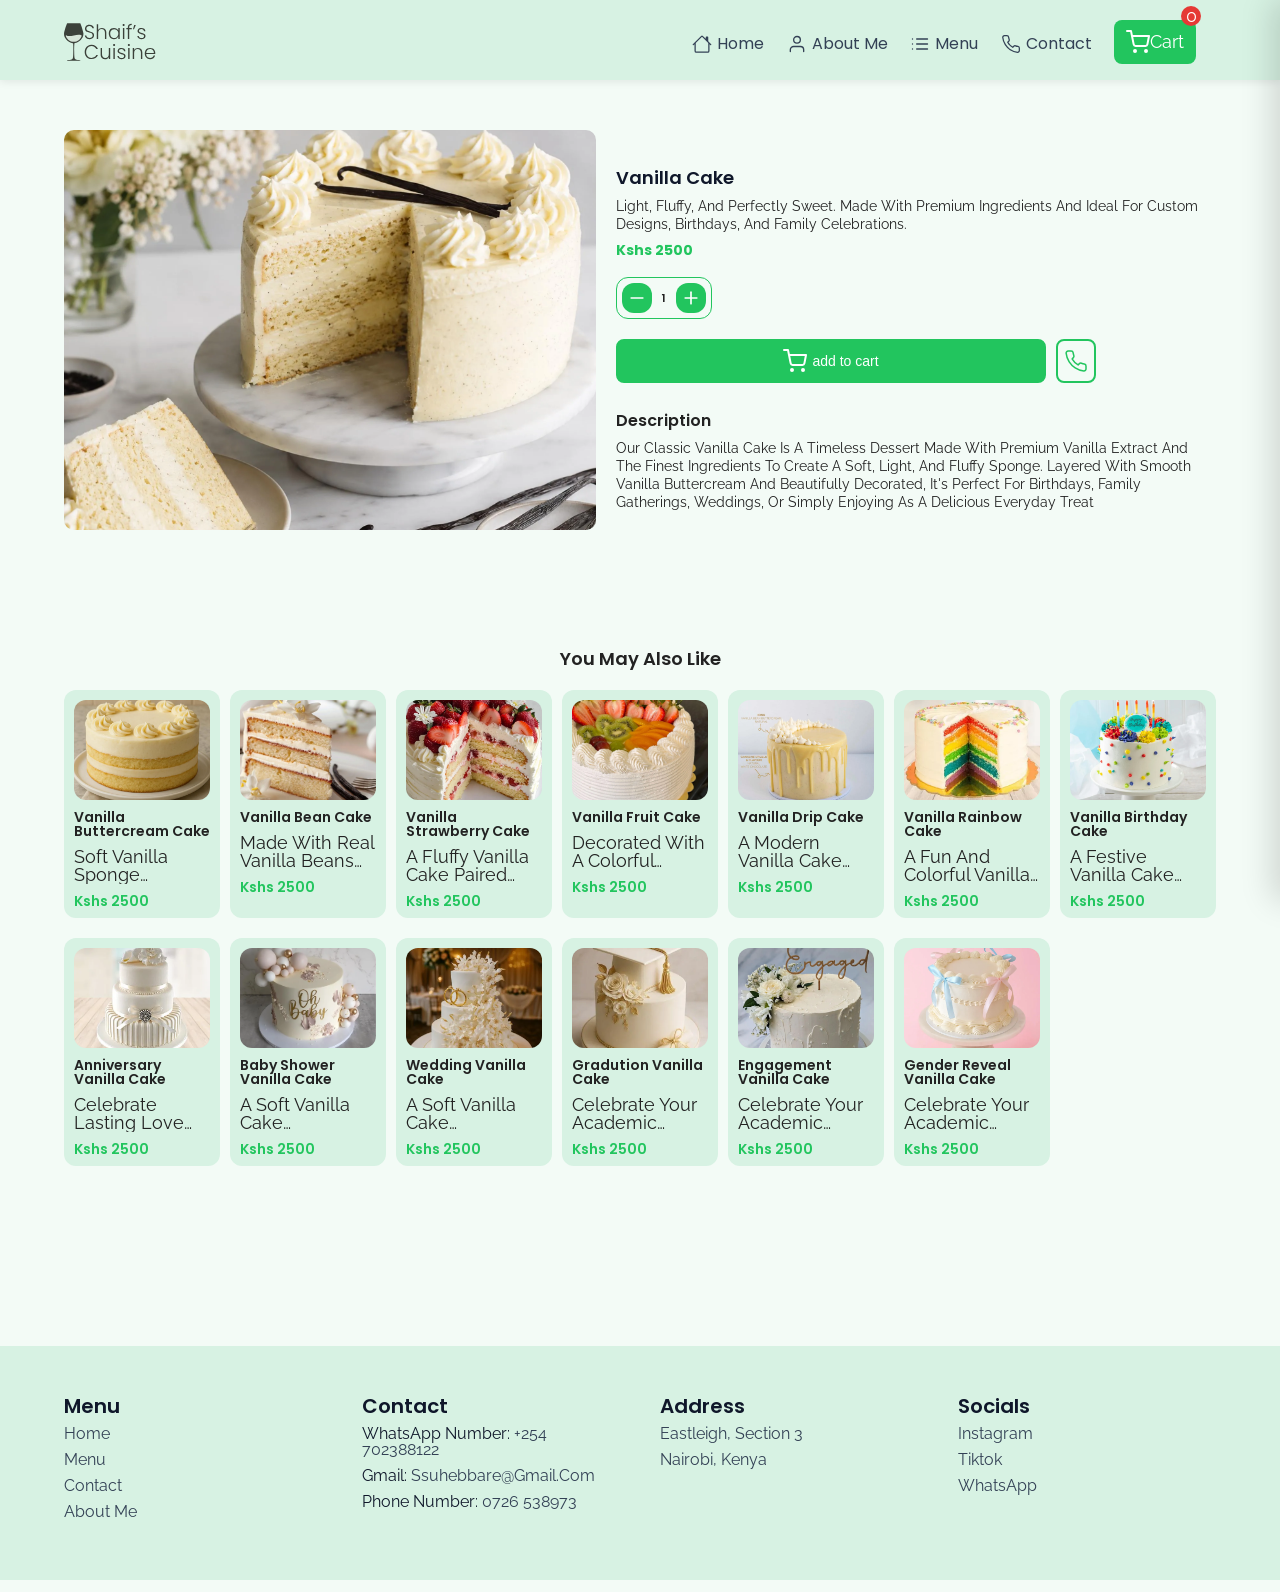
<file: product.html>
<!doctype html>
<html lang="en">
  <head>
    <meta charset="UTF-8" />
    <meta name="viewport" content="width=device-width, initial-scale=1.0" />
    <link rel="stylesheet" href="./css/reset.css" />
    <link rel="stylesheet" href="./css/index.css" />
    <link rel="stylesheet" href="./css/global.css" />
    <link rel="stylesheet" href="./css/cart.css" />
    <link rel="stylesheet" href="./css/product.css" />

    <link rel="preconnect" href="https://fonts.googleapis.com" />
    <link rel="preconnect" href="https://fonts.gstatic.com" crossorigin />
    <link rel="stylesheet" href="https://unpkg.com/aos@next/dist/aos.css" />
    <link
      href="https://fonts.googleapis.com/css2?family=Poppins:wght@500;600&family=Raleway:ital,wght@0,100..900;1,100..900&display=swap"
      rel="stylesheet"
    />
    <title>product detail</title>
  </head>
  <body>
    <!-- nav -->
    <section class="nav">
      <div class="container">
        <div class="nav-wrapper">
          <a href="./index.html" class="logo">
            <img src="./images/logo.svg" alt="logo" />
          </a>
          <nav>
            <div class="nav-icon">
              <svg
                xmlns="http://www.w3.org/2000/svg"
                width="24"
                height="24"
                viewBox="0 0 24 24"
                fill="none"
                stroke="currentColor"
                stroke-width="2"
                stroke-linecap="round"
                stroke-linejoin="round"
              >
                <line x1="21" y1="10" x2="3" y2="10" />
                <line x1="21" y1="6" x2="3" y2="6" />
                <line x1="21" y1="14" x2="3" y2="14" />
                <line x1="21" y1="18" x2="3" y2="18" />
              </svg>
            </div>
            <ul class="list">
              <div class="close-icon">
                <svg
                  xmlns="http://www.w3.org/2000/svg"
                  width="24"
                  height="24"
                  viewBox="0 0 24 24"
                  fill="none"
                  stroke="currentColor"
                  stroke-width="2"
                  stroke-linecap="round"
                  stroke-linejoin="round"
                >
                  <line x1="18" y1="6" x2="6" y2="18" />
                  <line x1="6" y1="6" x2="18" y2="18" />
                </svg>
              </div>
              <div class="list-wrapper">
                <li>
                  <a href="./index.html" class="links">
                    <svg
                      xmlns="http://www.w3.org/2000/svg"
                      width="16"
                      height="16"
                      fill="currentColor"
                      class="bi bi-house"
                      viewBox="0 0 16 16"
                    >
                      <path
                        d="M8.707 1.5a1 1 0 0 0-1.414 0L.646 8.146a.5.5 0 0 0 .708.708L2 8.207V13.5A1.5 1.5 0 0 0 3.5 15h9a1.5 1.5 0 0 0 1.5-1.5V8.207l.646.647a.5.5 0 0 0 .708-.708L13 5.793V2.5a.5.5 0 0 0-.5-.5h-1a.5.5 0 0 0-.5.5v1.293zM13 7.207V13.5a.5.5 0 0 1-.5.5h-9a.5.5 0 0 1-.5-.5V7.207l5-5z"
                      />
                    </svg>
                    <span>home</span>
                  </a>
                </li>
                <li>
                  <a href="./about.html" class="links">
                    <svg
                      xmlns="http://www.w3.org/2000/svg"
                      width="24"
                      height="24"
                      viewBox="0 0 24 24"
                      fill="none"
                      stroke="currentColor"
                      stroke-width="1.6"
                      stroke-linecap="round"
                      stroke-linejoin="round"
                    >
                      <path d="M20 21v-2a4 4 0 0 0-4-4H8a4 4 0 0 0-4 4v2" />
                      <circle cx="12" cy="7" r="4" />
                    </svg>
                    <span>about me</span>
                  </a>
                </li>
                <li>
                  <a href="./menu.html" class="links">
                    <svg
                      xmlns="http://www.w3.org/2000/svg"
                      width="24"
                      height="24"
                      viewBox="0 0 24 24"
                      fill="none"
                      stroke="currentColor"
                      stroke-width="1.6"
                      stroke-linecap="round"
                      stroke-linejoin="round"
                    >
                      <line x1="8" y1="6" x2="21" y2="6" />
                      <line x1="8" y1="12" x2="21" y2="12" />
                      <line x1="8" y1="18" x2="21" y2="18" />
                      <line x1="3" y1="6" x2="3.01" y2="6" />
                      <line x1="3" y1="12" x2="3.01" y2="12" />
                      <line x1="3" y1="18" x2="3.01" y2="18" />
                    </svg>
                    <span>menu</span>
                  </a>
                </li>
                <li>
                  <a href="./contact.html" class="links contact">
                    <svg
                      xmlns="http://www.w3.org/2000/svg"
                      width="24"
                      height="24"
                      viewBox="0 0 24 24"
                      fill="none"
                      stroke="currentColor"
                      stroke-width="1.5"
                      stroke-linecap="round"
                      stroke-linejoin="round"
                    >
                      <path
                        d="M22 16.92v3a2 2 0 0 1-2.18 2 19.79 19.79 0 0 1-8.63-3.07 19.5 19.5 0 0 1-6-6 19.79 19.79 0 0 1-3.07-8.67A2 2 0 0 1 4.11 2h3a2 2 0 0 1 2 1.72 12.84 12.84 0 0 0 .7 2.81 2 2 0 0 1-.45 2.11L8.09 9.91a16 16 0 0 0 6 6l1.27-1.27a2 2 0 0 1 2.11-.45 12.84 12.84 0 0 0 2.81.7A2 2 0 0 1 22 16.92z"
                      />
                    </svg>

                    <span>contact</span>
                  </a>
                </li>
                <li>
                  <a href="#" class="primary-btn btn navbtn" id="cartBtn">
                    <svg
                      xmlns="http://www.w3.org/2000/svg"
                      width="24"
                      height="24"
                      viewBox="0 0 24 24"
                      fill="none"
                      stroke="currentColor"
                      stroke-width="2"
                      stroke-linecap="round"
                      stroke-linejoin="round"
                    >
                      <circle cx="9" cy="21" r="1" />
                      <circle cx="20" cy="21" r="1" />
                      <path
                        d="M1 1h4l2.68 13.39a2 2 0 0 0 2 1.61h9.72a2 2 0 0 0 2-1.61L23 6H6"
                      />
                    </svg>
                    <span>cart</span>
                    <div class="cartLen" id="cartLen"></div>
                  </a>
                </li>
              </div>
            </ul>
          </nav>
        </div>
      </div>
    </section>
    <!-- end of nav -->
    <!-- selected product  -->
    <section id="product">
      <div class="container">
        <div class="product-wrapper" id="selectedProduct">
          <!--  -->
        </div>
      </div>
    </section>
    <!-- end of selected product -->
    <!-- related product -->
    <section id="renderedItems">
      <div class="container">
        <div class="myWork-wrapper">
          <h1 class="render-title">you may also like</h1>
          <div class="myWork-item-grid" id="relatedContainer"></div>
        </div>
      </div>
    </section>
    <!-- end of related product -->
    <!-- cart -->
    <section id="cart">
      <div class="bgOverlay"></div>
      <div class="cart-modal" id="cartModal">
        <div id="closeBtn">
          <svg
            xmlns="http://www.w3.org/2000/svg"
            width="24"
            height="24"
            viewBox="0 0 24 24"
            fill="none"
            stroke="currentColor"
            stroke-width="2"
            stroke-linecap="round"
            stroke-linejoin="round"
          >
            <line x1="18" y1="6" x2="6" y2="18" />
            <line x1="6" y1="6" x2="18" y2="18" />
          </svg>
        </div>
        <h1 class="cart-title">your cart</h1>
        <div class="container" id="cartSystem"></div>
        <div class="check-wrapper" id="check-wrapper">
          <button class="checkoutBtn" id="checkoutBtn">
            <svg
              xmlns="http://www.w3.org/2000/svg"
              width="16"
              height="16"
              fill="currentColor"
              class="bi bi-bag-check"
              viewBox="0 0 16 16"
            >
              <path
                fill-rule="evenodd"
                d="M10.854 8.146a.5.5 0 0 1 0 .708l-3 3a.5.5 0 0 1-.708 0l-1.5-1.5a.5.5 0 0 1 .708-.708L7.5 10.793l2.646-2.647a.5.5 0 0 1 .708 0"
              />
              <path
                d="M8 1a2.5 2.5 0 0 1 2.5 2.5V4h-5v-.5A2.5 2.5 0 0 1 8 1m3.5 3v-.5a3.5 3.5 0 1 0-7 0V4H1v10a2 2 0 0 0 2 2h10a2 2 0 0 0 2-2V4zM2 5h12v9a1 1 0 0 1-1 1H3a1 1 0 0 1-1-1z"
              />
            </svg>
            checkout <span id="totalPrice"></span>
          </button>
          <button class="cont-shopping" id="contShopping">
            <svg
              xmlns="http://www.w3.org/2000/svg"
              width="16"
              height="16"
              fill="currentColor"
              class="bi bi-bag-plus"
              viewBox="0 0 16 16"
            >
              <path
                fill-rule="evenodd"
                d="M8 7.5a.5.5 0 0 1 .5.5v1.5H10a.5.5 0 0 1 0 1H8.5V12a.5.5 0 0 1-1 0v-1.5H6a.5.5 0 0 1 0-1h1.5V8a.5.5 0 0 1 .5-.5"
              />
              <path
                d="M8 1a2.5 2.5 0 0 1 2.5 2.5V4h-5v-.5A2.5 2.5 0 0 1 8 1m3.5 3v-.5a3.5 3.5 0 1 0-7 0V4H1v10a2 2 0 0 0 2 2h10a2 2 0 0 0 2-2V4zM2 5h12v9a1 1 0 0 1-1 1H3a1 1 0 0 1-1-1z"
              />
            </svg>

            <span>continue shopping</span>
          </button>
        </div>
      </div>
    </section>
    <!-- end of cart -->
    <!-- footer -->
    <footer>
      <section>
        <div class="container">
          <div class="footer-wrapper">
            <div class="footer-col1">
              <h3 class="footer-title">menu</h3>
              <ul>
                <li><a href="./index.html">home</a></li>
                <li><a href="./menu.html">menu</a></li>
                <li><a href="./contact.html">contact</a></li>
                <li><a href="./about.html">about me</a></li>
              </ul>
            </div>
            <div class="footer-col1">
              <h3 class="footer-title">contact</h3>
              <ul>
                <li>
                  <a href="./about.html" class="social-title"
                    >whatsApp number:
                    <span class="social-span">+254 702388122</span></a
                  >
                </li>
                <li>
                  <a href="mailto:ssuhebbare@gmail.com" class="social-title"
                    >gmail:
                    <span class="social-span">ssuhebbare@gmail.com</span></a
                  >
                </li>

                <li>
                  <a href="mailto:ssuhebbare@gmail.com" class="social-title"
                    >phone number:
                    <span class="social-span">0726 538973</span></a
                  >
                </li>
              </ul>
            </div>
            <div class="footer-col1">
              <h3 class="footer-title">address</h3>
              <ul>
                <li>
                  <a
                    href="https://www.google.com/maps?q=Eastleigh+Section+3+Nairobi"
                    target="_blank"
                    >eastleigh, section 3</a
                  >
                </li>
                
                <li>
                  <a href="https://maps.google.com/?q=-1.2920659,36.8219462"
                    >Nairobi, Kenya</a
                  >
                </li>
              </ul>
            </div>
            <div class="footer-col1">
              <h3 class="footer-title">socials</h3>
              <ul>
                <li><a href="./">instagram</a></li>
                <li><a href="https://www.tiktok.com/@_.chef_ali">tiktok</a></li>
                <li><a href="https://wa.me/0702388122">whatsApp</a></li>
              </ul>
            </div>
          </div>
        </div>
      </section>
    </footer>
    <div class="copy-right">
      <p class="copyright-desc"></p>
    </div>
    <!-- end of footer -->

    <script src="https://unpkg.com/aos@next/dist/aos.js"></script>
    <script src="./js/render.js"></script>
    <script src="./js/filter.js"></script>
    <script src="./js/cart.js"></script>
    <script src="./js/product.js"></script>
  </body>
</html>
</file>
<file: css/global.css>
:root {
  --blue-1: #f3fbf6; /* body background */
  --light-blue: #d7f2e3; /* cards/nav/footer */
  --blue-2: #22c55e; /* buttons (green = food/action) */

  --white-1: #ffffff;
  --black-1: #0f172a;
  --black-2: #334155;
}
body {
  text-transform: capitalize;
  background-color: var(--blue-1);
  overflow-x: hidden;
  padding-top: 80px;
  scroll-behavior: smooth;
}
@media only screen and (max-width: 678px) {
  body{
    padding-top: 0;
    padding-bottom: 60px;
  }
}
html {
  font-size: 10px;
  scrollbar-width: thin;
  scrollbar-color: var(--blue-2) var(--blue-1);
  scroll-behavior: smooth;
  overflow-x: hidden;
}
* {
  margin: 0;
  padding: 0;
  box-sizing: border-box;
}
img {
  width: 100%;
  height: 100%;
  object-fit: cover;
}
section {
  padding: 50px 0;
}
@media only screen and (max-width: 768px) {
  section {
    padding: 30px 0;
  }
}
a {
  text-decoration: none;
  font-family: "Raleway";
}
li {
  list-style: none;
}
.container {
  max-width: 1200px;
  margin: 0 auto;
  width: 90%;
}
h1,
h2,
h3,
h4,
h5,
h6 {
  font-family: Poppins;
  font-weight: 600;
}
p {
  font-family: "Raleway";
  line-height: 1.8rem;
  font-size: 1.8rem;
}

/* copy right */
.copy-right {
  display: flex;
  justify-content: center;
  align-items: center;
  margin: .6rem;
}

.copyright-desc {
  font-size: 1.4rem;
  text-transform: lowercase;
}

/* whatsApp float */

.whatsApp-float {
  left: 20px;
  bottom: 60px;
  position: fixed;
  animation: pulse 2s infinite;
}
.whatsApp-float svg {
  width: 60px;
  height: 60px;
}
</file>
<file: css/cart.css>
/* #cart {
  position: relative;
} */
.cart-modal {
  position: fixed;
  top: 0;
  right: 0;
  width: min(420px, 100%);
  height: 100vh;
  background: var(--blue-1);
  box-shadow: -8px 0 30px rgba(0, 0, 0, 0.15);
  z-index: 999999;
  padding: 2rem 1.5rem;
  overflow-y: auto;
  display: flex;
  transform: translateX(100%);
  transition: transform 0.3s ease-in;
  flex-direction: column;
}

.modalActive {
  transform: translateX(0);
}
.no-scroll {
  overflow: visible !important;
}
#closeBtn {
  position: absolute;
  top: 1rem;
  right: 1rem;
  cursor: pointer;
  padding: 0.5rem;
  border-radius: 50%;
  transition: 0.3s;
}

#closeBtn:hover {
  background: rgba(0, 0, 0, 0.08);
}

#closeBtn svg {
  width: 28px;
  height: 28px;
}

.cart-title {
  text-align: center;
  font-size: 2rem;
  margin-bottom: 2rem;
  text-transform: capitalize;
  color: var(--blue-2);
}

.container {
  display: flex;
  flex-direction: column;
  gap: 1.5rem;
}

.cart-modal-wrapper {
  display: flex;
  gap: 1rem;
  align-items: center;
  background: var(--light-blue);
  border-radius: 16px;
  padding: 1rem;
  box-shadow: 0 8px 20px rgba(0, 0, 0, 0.08);
  margin-bottom: 1rem;
}

.cart-item-img {
  flex-shrink: 0;
}

.cart-img {
  width: 95px;
  height: 95px;
  object-fit: cover;
  border-radius: 14px;
}

.cart-item-info {
  flex: 1;
  min-width: 0;
}

.cart-item-info h1 {
  margin: 0.35rem 0;
  font-size: 1.2rem;
}

.product-name {
  font-size: 0.9rem;
  color: #666;
}

.product-name-value {
  margin-left: 0.3rem;
  font-weight: 700;
  color: var(--blue-2);
}

.btn-wrapper {
  margin-top: 1rem;
  display: flex;
  justify-content: space-between;
  align-items: center;
}

.quantity {
  display: flex;
  align-items: center;
  gap: 0.75rem;
}

.quantity button {
  width: 34px;
  height: 34px;
  border: none;
  border-radius: 8px;
  background: var(--blue-1);
  color: white;
  cursor: pointer;
  display: grid;
  place-items: center;
  transition: 0.25s;
}

.quantity button:hover {
  transform: scale(1.08);
}

.quantity span {
  font-size: 1.1rem;
  font-weight: 600;
}

.deleteBtn {
  display: flex;
  align-items: center;
  gap: 0.5rem;
  padding: 1rem 1.4rem;
  border-radius: 10px;
  border: none;
  background: #ff4d4f;
  color: white;
  cursor: pointer;
  transition: 0.25s;
}

.deleteBtn:hover {
  background: #e53935;
}

.deleteBtn svg {
  width: 18px;
  height: 18px;
}

@media (max-width: 500px) {
  .cart-modal {
    width: 100%;
    padding: 1.5rem 1rem;
  }

  .cart-modal-wrapper {
    flex-direction: column;
    align-items: flex-start;
    width: max-content;
  }

  .cart-img {
    width: 100%;
    height: 180px;
  }

  .btn-wrapper {
    width: 100%;
    flex-direction: flex;
    align-items: stretch;
    gap: 0.8rem;
  }
  .cart-item-info h1 {
    margin-bottom: 1rem;
  }
  .quantity {
    justify-content: center;
  }
  .no-scroll {
    overflow: visible !important;
  }

  .deleteBtn {
    justify-content: center;
  }
}

.check-wrapper {
  display: flex;
  justify-content: center;
  align-items: center;
  bottom: 0;
  left: 0;
  width: 100%;
  flex-direction: column;
  background-color: var(--blue-1);
  gap: 1rem;
  position: sticky;
}
.check-wrapper button {
  width: 90%;
  padding: 1.5rem;
  border-radius: 1rem;
  display: flex;
  justify-content: center;
  align-items: center;
  gap: 1rem;
  background-color: var(--blue-2);
  color: var(--white-1);
  font-size: 1.4rem;
  transition: 0.25s;
  border: 1px solid var(--blue-2);
  text-transform: capitalize;
}

.check-wrapper svg {
  width: 30px;
  height: 30px;
}

.check-wrapper button:hover {
  transform: scale(1.02);
}
.cart-alert {
  display: flex;
  justify-content: center;
  align-items: center;
  margin: 0 auto;
  margin-bottom: 4rem;
  flex-direction: column;
  margin-top: 3rem;
  gap: 1rem;
  color: #666;
}
.cart-modal-wrapper-2 {
  display: flex;
  flex-direction: column;
  justify-content: center;
  align-items: center;
  gap: 3rem;
}

.cart-alert svg {
  width: 40px;
  height: 40px;
  margin-bottom: 2rem;
}
.alert-desc {
  font-size: 1.4rem;
  text-align: center;
}

.bgOverlay {
  position: fixed;
  top: 0;
  left: 0;
  width: 100%;
  height: 100vh;
  background: rgba(18, 24, 14, 0.808);
  opacity: 0;
  visibility: hidden;
  transition: opacity 0.3s ease;
  z-index: 999999;
}

.activeBg {
   opacity: 1;
  visibility: visible;
}

.no-scroll {
  overflow: hidden;
}

.checkoutBtn {
  display: flex;
  justify-content: center;
  font-size: 2rem;
  align-items: center;
}

.cartLen {
  width: 20px;
  height: 20px;
  position: absolute;
  background-color: #e53935;
  border-radius: 50%;
  top: -1.4rem;
  right: -0.5rem;
  display: flex;
  align-items: center;
  justify-content: center;
}

@media only screen and (min-width: 668px)
{
  #cartBtn {
    position: relative;
  }
}
</file>
<file: css/index.css>
.nav {
  padding: 2rem 0;
  background-color: var(--light-blue);
  position: fixed;
  width: 100%;
  height: 80px;
 
  box-shadow: 0 2px 8px rgba(0, 0, 0, 0.08);

  z-index: 999;
  top: 0;
}
#hero {
  margin-bottom: 3rem;
}
.nav-wrapper {
  display: flex;
  justify-content: space-between;
  align-items: center;
}
.list .links {
  font-family: "poppins";
  font-size: 1.6rem;
  color: var(--black-2);
  font-weight: 400;
  transition: 0.1s ease-in-out;

  display: flex;
  align-items: center;
  justify-content: center;
  gap: 0.5rem;
}

.links svg {
  width: 20px;
  height: 20px;
  flex-shrink: 0;
}
.list li:hover .links {
  color: var(--blue-2);
}
.nav-icon,
.close-icon {
  display: none;
}
.list li {
  display: inline-block;
  margin-right: 2rem;
}
.primary-btn {
  padding: 1rem 1.2rem;
  color: var(--white-1);
  font-family: Raleway;
  font-size: 1.8rem;
  border-radius: 8px;
  text-align: center;
}
.btn {
  background-color: var(--blue-2);
  transition: 0.1s ease-in;
  display: flex;
  align-items: center;
  text-align: center;
  justify-self: center;
  width: max-content;
}
.btn:hover {
  background-color: #34d399;
}
@media only screen and (max-width: 676px) {
  .nav {
    top: auto;
    bottom: 0rem;
    left: 0;
    width: 100%;
    left: 50%;
    transform: translateX(-50%);
     box-shadow: 0 2px 8px rgba(0, 0, 0, 0.08);
    display: flex;
    align-items: center;
    justify-content: center;
    border-radius: 0rem 0 1rem 1rem;
    background-color: var(--blue-1);
    padding: 0;
    z-index: 999;
    height: 60px;
    box-shadow: 0 -4px 20px rgba(0, 0, 0, 0.12);
  }
  .logo {
    display: none;
  }
  .list .links {
    flex-direction: column;
    font-size: 1rem;
    color: var(--black-2);
  }
  .list li:hover .links svg {
    color: var(--blue-2);
  }
  .list li:active .links svg {
    color: var(--blue-2);
  }

  .links.activeIcon {
  color: var(--blue-2);
}

.links.activeIcon svg {
  color: var(--blue-2);
}

  .navbtn {
    flex-direction: column;
    font-size: 1rem;
    color: var(--white-1);
    border-radius: 50%;
    right: 20px;
    bottom: 80px;
    position: fixed;
  }
  .navbtn span {
    display: none;
  }
  .primary-btn svg {
    width: 18px;
  }
  .links svg {
    color: var(--black-1);
  }
  .nav-wrapper {
    display: flex;
    align-items: center;
    justify-content: space-around;
    margin: 1rem;
  }
  .hero-desc {
    font-size: 1.4rem;
    margin-bottom: 1rem;
  }
  .primary-btn {
    font-size: 1.4rem;
  }
  body {
    padding-top: 0;
  }
  .myWork-desc {
    font-size: 1.4rem;
  }
  .myWork-item-desc {
    font-size: 1.4rem;
    text-align: left;
    color: var(--black-2);
    display: -webkit-box;
    -webkit-line-clamp: 2; /* Number of lines */
    -webkit-box-orient: vertical;
    overflow: hidden;
  }
  .myWork-item-price {
    font-size: 1.4rem;
    margin-bottom: 1rem;
    color: var(--blue-2);
  }
  .about-desc {
    font-size: 1.4rem;
  }
}
footer {
  background-color: var(--light-blue);
  margin-top: 1rem;
}
.footer-wrapper {
  display: flex;
  flex-direction: column;
  gap: 2rem;
}
.footer-title {
  font-family: "poppins";
  margin-bottom: 1rem;
  font-size: 1.8rem;
  color: var(--black-1);
}
footer li {
  margin-bottom: 1rem;
}
footer li a {
  font-size: 1.4rem;
  font-family: "Raleway";
  color: var(--black-2);
}
footer li a:hover {
  text-decoration: dotted;
  color: var(--blue-2);
}
.social-title {
  color: var(--black-1);
}
.social-span {
  color: var(--black-2);
}
.key {
  animation: key 2s infinite;
  padding: 1rem 2rem;
}

@keyframes key {
  0% {
    box-shadow: 0 0 0 0 rgba(34, 197, 94, 1);
  }
  70% {
    box-shadow: 0 0 0 18px rgba(37, 211, 102, 0);
  }
  100% {
    box-shadow: 0 0 0 0 rgba(37, 211, 102, 0);
  }
}

#hero {
  background:
    linear-gradient(rgba(0, 0, 0, 0.455), rgba(0, 0, 0, 0.555)),
    url("../images/hero.webp") no-repeat center / cover;
  height: 100vh;
  display: flex;
  justify-content: center;
  align-items: center;
  flex-direction: column;
  text-align: center;
}
.hero-info {
  text-align: center;
  display: flex;
  flex-direction: column;
  align-items: center;
  justify-content: center;
}
.hero-title {
  font-size: 3rem;
  color: var(--white-1);
  margin-bottom: 1rem;
}
.hero-sub-title {
  font-size: 1.9rem;
  color: var(--white-1);
  margin-bottom: 1rem;
  font-style: italic;
}
.hero-desc {
  color: var(--white-1);
  line-height: 1.8rem;
  font-family: "Raleway";
  max-width: 450px;
}
.hero-info a {
  display: inline-block;
}
.hero-btn {
  animation: hero 2s infinite;
}
@keyframes hero {
  0% {
    box-shadow: 0 0 0 0 rgba(95, 201, 210, 1);
  }
  70% {
    box-shadow: 0 0 0 18px rgba(37, 211, 102, 0);
  }
  100% {
    box-shadow: 0 0 0 0 rgba(37, 211, 102, 0);
  }
}
.my-title-wrapper {
  display: flex;
  justify-content: center;
  align-items: center;
  flex-direction: column;
}
.myWork-desc {
  text-align: center;
  max-width: 700px;
}
#about {
  padding: 30px 0;
}
.about-wrapper {
  display: flex;
  flex-direction: row-reverse;
  gap: 3rem;
  align-items: center;
  justify-content: space-between;
}
.about-right-side {
  flex: 4;
  display: flex;
  flex-direction: column;
  align-items: center;
  justify-content: center;
}
.about-left-side {
  flex: 3;
}
.about-left-side img {
  border-radius: 1rem;
}
.about-title {
  font-family: "poppins";
  font-size: 3rem;
  text-align: center;
  font-weight: 600;
  margin-bottom: 2rem;
}
.about-desc {
  font-size: 1.8rem;
  margin-bottom: 1rem;
  max-width: 500px;
  text-align: left;
}
@keyframes pulse {
  0% {
    transform: translateY(0);
  }
  50% {
    transform: translateY(-10px);
  }
  100% {
    transform: translateY(0px);
  }
}
/* contact */
.contact-wrapper {
  display: flex;
  justify-content: center;
  flex-wrap: wrap;
  gap: 1rem;
  align-items: stretch;
}
.contact-title {
  font-size: 2rem;
  text-align: center;
  margin-bottom: 2rem;
  color: var(--black-1);
}
.contact-item {
  display: flex;
  flex-direction: column;
  align-items: stretch;
  justify-content: center;
  gap: 1rem;
  width: 150px;
  padding: 2rem;
  background-color: var(--light-blue);
  overflow: hidden;
  border-radius: 1.2rem;
  transition: transform 0.2s ease;
}
.contact-item:hover {
  transform: scale(1.1);
}
.contact-item h3 {
  text-align: center;
  font-size: 1.4rem;
}
.contact-img {
  width: 60px;
  margin: 0 auto;
  display: flex;
  justify-content: center;
  align-items: center;
  margin-bottom: 1rem;
}
.contact-item a {
  display: block;
  color: var(--black-2);
}
.contact-img svg {
  border: 1px;
  color: var(--blue-2);
  width: 30px;
  height: 30px;
}
.desc-wrapper {
  display: flex;
  align-items: center;
  justify-content: center;
  margin-top: 2rem;
  gap: 0.2rem;
}
.desc-wrapper svg {
  width: 10px;
  outline: 1px;
}
.contact-desc {
  font-size: 1rem;
}
/* end of contact */
/* my work styles */
.myWork-wrapper {
  display: flex;
  flex-direction: column;
  gap: 2rem;
}
.myWork-item-grid {
  display: grid;
  grid-template-columns: repeat(auto-fit, minmax(150px, 1fr));
  gap: 1rem;
  margin-bottom: 1rem;
}
.myWork-item {
  background-color: var(--light-blue);
  padding: 1rem;
  border-radius: 1.2rem;
  display: flex;
  justify-content: center;
  align-items: stretch;
  margin-bottom: 1rem;
  flex-direction: column;
  text-decoration: none;
  color: inherit;
  transition:
    transform 0.3s ease,
    box-shadow 0.3s ease;
  cursor: pointer;
}
.myWork-item:hover {
  transform: translateY(-6px);
  box-shadow: 0 12px 24px rgba(0, 0, 0, 0.15);
}
.myWorker-title {
  text-align: center;
  margin-bottom: 2rem;
  font-size: 2rem;
}
.myWork-img {
  height: 100px;
  width: 100%;
  margin-bottom: 1rem;
  overflow: hidden;
}
.myWork-img img {
  border-radius: 1.2rem;
  display: block;
  object-fit: cover;
  width: 100%;
  height: 100%;
}
.myWork-item-title {
  font-size: 1.4rem;
  margin-bottom: 1rem;
}
.myWork-item-desc {
  margin-bottom: 1rem;
  display: -webkit-box;
  -webkit-line-clamp: 2; /* Number of lines */
  -webkit-box-orient: vertical;
  overflow: hidden;
}
.myWork-info {
  display: flex;
  flex-direction: column;
  flex-shrink: 0;
  flex: 1;
}
.myWork-desc {
  margin-bottom: 1rem;
}
.myWork-item-price {
  font-size: 1.4rem;
}
/* end my work styles */
.myWork-subtitle {
  font-size: 2rem;
  margin-bottom: 1rem;
  color: var(--black-1);
  font-weight: 400;
  text-align: center;
}
.myWork-dessert-title {
  text-align: center;
  margin-bottom: 1.5rem;
  font-size: 1.8rem;
}
/* tablets */
@media only screen and (min-width: 768px) {
  .footer-wrapper {
    flex-direction: row;
    gap: 4rem;
  }
  .footer-col1 {
    flex: 1;
  }
  .footer-title {
    font-size: 2rem;
  }
  footer li a {
    font-size: 1.6rem;
  }

  .hero-title {
    font-size: 4rem;
    margin-bottom: 2rem;
  }
  .hero-sub-title {
    font-size: 1.8rem;
    margin-bottom: 2rem;
  }
  .hero-desc {
    margin-bottom: 2rem;
    font-size: 2rem;
  }
  .about-desc {
    text-align: center;
  }
  .my-title-wrapper {
    display: flex;
    justify-content: center;
    align-items: center;
    flex-direction: column;
  }
  .myWork-desc {
    text-align: center;
    max-width: 700px;
  }

  .contact-wrapper {
    gap: 2rem;
  }
  .contact-desc {
    font-size: 1.4rem;
  }
}
/* end tablets */
/* phones */
@media only screen and (max-width: 480px) {
  .about-desc {
    font-size: 1.24em;
    text-align: center;
  }
  .about-item-desc {
    font-size: 1.4rem;
  }
  #hero {
    height: 100vh;
    padding: 1.5rem;
    background-position: center;
  }

  .hero-title {
    font-size: 2rem;
  }

  .hero-sub-title {
    font-size: 1.1rem;
  }

  p,
  a {
    font-size: 1.4rem;
  }
  h1 {
    font-size: 2rem;
  }
}
/* end of phones */
.about-sub-title {
  font-weight: 500;
  font-family: "poppins";
  font-size: 1.8rem;
  text-align: center;
  margin-bottom: 1rem;
}
@media only screen and (max-width: 768px) {
  .about-wrapper {
    flex-direction: column-reverse;
  }
  .about-sub-title {
    font-size: 1.6rem;
    font-weight: 700;
  }
  .about-title {
    font-size: 1.8rem;
  }
  #about {
    padding: 0;
  }
  .about-desc {
    font-size: 1.4rem;
  }
  .myWorker-title {
    font-size: 1.8rem;
  }
}

.buttons {
  display: flex;
  gap: 1rem;
  align-items: center;
  justify-content: center;
}
.filter-btn {
  padding: 0.4rem 0.8rem;
  border-radius: 0.8rem;
  border: 1px solid var(--blue-2);
  background-color: var(--white-1);
  text-transform: capitalize;
}
.filter-btn:hover {
  background-color: var(--blue-2);
  color: var(--white-1);
}

@media only screen and (max-width: 676px) {
  .myWork-item-grid {
    display: flex;
    gap: 20px;
    scroll-snap-type: x mandatory;
    overflow-x: auto;
    overflow-y: hidden;
    scroll-behavior: smooth;
    padding: 10px 0;
    scrollbar-width: none;
    -ms-overflow-style: none;
  }
  .myWork-item-grid::-webkit-scrollbar {
    height: 8px;
  }

  .myWork-item-grid::-webkit-scrollbar-thumb {
    background: #ccc;
    border-radius: 10px;
  }
  .myWork-item-grid::-webkit-scrollbar {
    display: none;
  }
  .myWork-item {
    flex: 0 0 180px; /* Prevent shrinking */
    scroll-snap-align: start;
  }
}

.section-title {
  font-size: 1.8rem;
  text-align: left;
  font-family: "Raleway";
  font-weight: 600;
}
.myWork-wrapper {
  display: flex;
  gap: 0.2rem;
  flex-direction: column;
}
.myWork-item-price {
  color: var(--blue-2);
}
/*  why choose styles */
.why-choose-wrapper {
  display: grid;
  grid-template-columns: repeat(auto-fit, minmax(150px, 2fr));
  gap: 1rem;
}

.why-choose-item {
  display: flex;
  flex-direction: column;
  background-color: var(--light-blue);
  gap: 1rem;
  cursor: pointer;
  transition:
    transform 0.3s ease,
    box-shadow 0.3s ease;
  padding: 1rem;
  align-items: center;
  border-radius: 1.2rem;
}

.why-choose-item:hover {
    transform: scale(1.05);
}
.why-choose-icon svg {
  width: 70px;
  height: 70px;
  color: var(--blue-2);
}

.why-choose-title {
  font-size: 2rem;
  text-align: center;
  margin-bottom: 1rem;
}

.why-choose-icon {
  margin-bottom: 1rem;
}

.why-choose-info-title {
  font-size: 1.4rem;
}

.why-choose-info-desc {
  font-size: 1.4rem;
}

.why-choose-info {
  display: flex;
  flex-direction: column;
  gap: 1rem;
}

.why-choose-desc {
  font-size: 1.4rem;
  text-align: center;
}
/* desktop design */
@media only screen and (min-width: 768px) {
  .why-choose-wrapper {
    grid-template-columns: repeat(2, 300px);
    justify-content: center;
  }
  .why-choose-desc {
    font-size: 1.8rem;
    max-width: 450px;
    margin-bottom: 1rem;
  }

  .why-choose-title-wrapper {
    display: flex;
    flex-direction: column;
    justify-content: center;
    align-items: center;
    text-align: center;
  }

  #lunch {
    padding: 30px 0;
  }

   .render-title{
    margin-bottom: 2rem;
   }
}
/* end of desktop design */

/* ? end of why choose styles */
</file>
<file: css/product.css>
.product-wrapper {
  display: flex;
  flex-direction: column;
  align-items: center;
  justify-content: center;
  gap: 1rem;
}
.product-img {
  width: 100%;
  height: 300px;
  margin-bottom: 2rem;
}
.product-img img {
  border-radius: 1rem;
  object-fit: cover;
}
.product-info {
  display: flex;
  flex-direction: column;
  justify-content: center;
  gap: 1rem;
}
.product-name {
  color: var(--black-1);
  font-family: "poppins" sans-serif;
  font-size: 1.8rem;
}
.product-desc {
  font-size: 1.4rem;
  font-family: "raleway" sans-serif;
}
.product-price {
  font-size: 1.4rem;
  color: var(--blue-2);
  font-weight: 700;
}
.quantity {
  display: flex;
  align-items: center;
  gap: 1rem;
  border: 1px solid var(--blue-2);
  width: max-content;
  padding: 0.5rem;
  margin-bottom: 1rem;
  border-radius: 1.2rem;
}

.quantity button {
  width: 30px;
  height: 30px;
  background-color: var(--blue-2);
  border: none;
  border-radius: 1.2rem;
  cursor: pointer;
  font-size: 1.4rem;
  font-weight: bold;

  display: flex;
  align-items: center;
  justify-content: center;

  transition: 0.2s;
}

.quantity button:hover {
  transform: scale(1.05);
}

#total {
  text-align: center;
  font-size: 1.4rem;
  font-weight: 700;
  font-family: "raleway";
}

.quantity button svg {
  width: 20px;
  height: 20px;
  color: var(--white-1);
}

.sizes-btn {
  display: flex;
  align-items: center;
  gap: 1rem;
}
.sizes-btn button {
  padding: 0.4rem 0.7rem;
  border: var(--blue-2) 1px solid;
  border-radius: 0.5rem;
  background-color: var(--blue-1);
  display: flex;
  font-size: 1.3rem;
  justify-content: center;
  align-items: center;
  margin-bottom: 1rem;
}

.sizes-btn button:hover {
  background-color: var(--blue-2);
  color: var(--white-1);
}
.product-buttons {
  width: 80%;
  display: flex;
  flex-direction: row;
  gap: 1rem;
  justify-content: flex-start;
  bottom: 20px;
  z-index: 10;
  margin-bottom: 2rem;
}

.product-buttons.show {
  transform: translate(-50%, 0);
  opacity: 1;
}

.product-buttons button {
  display: flex;
  align-items: center;
  gap: 0.5rem;
  padding: 0.8rem 0.6rem;
  transition: 0.2s ease-in;
  font-size: 1.4rem;
  border: 2px solid var(--blue-2);
  border-radius: 0.8rem;
  color: var(--blue-2);
  background: var(--blue-1);
  transition: 0.2s ease-in-out;
}

.product-buttons #addToCart {
  flex: 4;
  background: var(--blue-2);
  color: var(--white-1);
  display: flex;
  align-items: center;
  justify-content: center;
  font-size: 1.4rem;
}

.product-buttons #addToCart svg {
  color: var(--white-1);
}

.product-buttons button svg {
  color: var(--blue-2);
}

.desc-item{
    display: flex;
    flex-direction: column;
    gap: 1rem;
    margin-bottom: 2rem;
}

.desc-item-desc{
    font-size: 1.4rem;
}
.desc-title{
    font-size: 1.6rem;
}

.product-buttons button:hover{
    transform: scale(1.05);
}

.ingr-title{
    font-size: 1.4rem;
    margin-bottom: 1rem;
}

.render-title{
    font-size: 1.8rem;
    text-align: center;

}

@media only screen and (min-width: 768px)
{
    .product-wrapper{
        flex-direction: row;
        gap: 2rem;
    }

    .product-info{
        flex: 4;
        max-width: 600px;
        margin-top: 2rem;
    }
     .product-img{
        flex: 3;
        height: 400px;
     }

     .product-price{
        margin-bottom: 1rem;
     }
}

.quant {
  font-family: 'poppins';
  font-size: 1.4rem;
}
</file>
<file: css/checkout.css>
/* form */
.form-wrapper {
  display: flex;
  flex-direction: column;
  justify-content: center;
  align-items: stretch; /* instead of center */
  gap: 1rem;
  padding: 1rem;
  border-radius: 1.2rem;
  width: 100%;
  background-color: var(--light-blue);
}
.form-group {
  display: flex;
  flex-direction: column;
}
.form-group label {
  font-size: 1.4rem;
  font-family: "raleway";
  margin-bottom: 0.5rem;
  font-weight: 500;
}
.form-group input {
  padding: 1rem 2rem;
  border: 1px solid var(--black-2);
  border-radius: 0.6rem;
  background-color: var(--blue-1);
  font-size: 1.6rem;
}
.form-group input:focus {
  border-color: var(--blue-2);
  box-shadow: 0 4px 12px rgba(0, 0, 0, 0.08);
}
.form-group input::placeholder {
  font-size: 1.2rem;
  text-transform: capitalize;
  font-family: "raleway";
  color: var(--black-2);
}

.userInfo {
  gap: 1rem;
  display: flex;
  flex-direction: column;
}
#form {
  min-height: 100vh;
  display: flex;
  align-items: flex-start;
  justify-content: flex-start;
  width: 100%;
}
.form-title {
  font-size: 2rem;
  text-align: center;
  margin-bottom: 1rem;
}
.payment {
  display: flex;
  flex-direction: column;
}
input[type="radio"] {
  vertical-align: middle;
}
.radio-group label {
  display: flex;
  align-items: center;
  gap: 2px;
  cursor: pointer;
  font-size: 1.4rem;
}

.radio-group input[type="radio"] {
  accent-color: var(--blue-2);
  width: 14px;
  height: 14px;
}
.payment h4 {
  font-size: 1.6rem;
  margin-bottom: 1rem;
  font-family: "poppins";
}
/* mpesa */
.copyBtn {
  padding: 0.6rem 0.8rem;
  border: none;
  background: var(--blue-2);
  color: white;
  cursor: pointer;
  border-radius: 6px;
  display: block;
  width: 30%;
}
.copyBtn:active {
  background: #16a34a;
}
.copyBtn:hover {
  background: #34d399;
}
.billing-details {
  display: flex;
  flex-direction: column;
  justify-content: center;
  align-items: center;
  gap: 5px;
  border: 1px dashed var(--black-2);
  padding: 1rem;
  border-radius: 0.8rem;
  max-width: 400px;
}
.billing-title {
  font-size: 1.4rem;
  color: var(--black-2);
}
.radio-detail {
  font-size: 1.2rem;
  font-family: "raleway";
  font-weight: 500;
  color: #d10000;
}
.submit {
  padding: 0.8rem 0.8rem;
  background: var(--blue-2);
  color: white;

  border-radius: 0.8rem;
  border: 1px solid var(--blue-2);
  font-size: 1.2rem;
}
.submit:hover {
  background-color: var();
}
/* end of mpesa */
/* end of form */

/* cart summary styles */
.cart-summary {
  display: flex;
  flex-direction: column;
  gap: 2rem;
  width: 100%;
  border: 1px solid var(--blue-2);
  height: max-content;
  background-color: var(--blue-1);
  padding: 1rem;
  border-radius: .8rem;
}

.summary-wrapper {
  display: flex;
  align-items: center;
  justify-content: space-between;
  width: 100%;
  border: 1px solid var(--white-2);
  height: max-content;
  background-color: var(--white-1);
  padding: 1rem;
  border-radius: .8rem;
}

#cartBtn {
  display: none;
}

.cart-summary p {
  font-family: 'poppins';
  font-size: 1.4rem;
}
.cart-sum-title {
  font-size: 1.6rem;
}
.total-wrapper {
  display: flex;
  align-items: center;
  justify-content: space-between;
  border-top: 1px dashed #000;
}

.item-total {
  color: var(--blue-2);
}

.total-text {
  font-weight: 800;
}

.summary-container {
  display: flex;
  flex-direction: column;
  gap: 0.7rem;
}

.part-b {
  display: flex;
  flex-direction: column;
  gap: 1rem;
  width: 100%;
}

@media only screen and (min-width: 768px) 
{
  .form-wrapper {

    flex-direction: row-reverse;
    gap: 2rem;
    background-color: no;
}

.part-b {
  flex: 4;
}

.cart-summary{
  flex: 3;
  border: 1px solid var(--blue-2);
  height: max-content;
  padding: 1rem;
  border-radius: .8rem;
}

  .cart-sum-title {
    font-size: 2rem;
  }

  .cart-summary p {
    font-size: 1.6rem;
  }

  #cartBtn {
    display: none;
  }

}


.form-group {
  position: relative;
}

.location-suggestions {
  position: absolute;
  top: 100%;
  left: 0;
  width: 100%;
  background: #fff;
  border: 1px solid #ddd;
  border-top: none;
  border-radius: 0 0 8px 8px;
  max-height: 220px;
  overflow-y: auto;
  z-index: 1000;
}

.suggestion {
  padding: 12px;
  cursor: pointer;
}

.suggestion:hover {
  background: #f3f3f3;
}
</file>
<file: css/menu.css>
/* search bar styles */
header {
  position: fixed;
  top: 0;
  z-index: 1000;
  display: flex;
  justify-content: center;
  width: 90%;
  align-items: center;
  box-sizing: border-box;
  background-color: #fff;
  padding: 1rem;
  margin: 2rem;
  margin-bottom: 1rem;
  border-radius: 2rem;
 box-shadow: 0 6px 20px rgba(0, 0, 0, 0.12);

}

.search-wrapper {
  display: flex;
  justify-content: center;
  align-items: center;
  flex-direction: column;
  gap: 1rem;
  max-width: 500px;
  box-shadow: rgba(34, 197, 94, 0.2);
  width: 100%;
 
}

.search-btn svg {
  width: 20px;
  height: 20px;
  color: var(--blue-2);
}
.search-btn {
  position: absolute;
  top: 50%;
  transform: translateY(-50%);
  right: 1rem;
  background-color: transparent;
  border: none;
}
.search input {
  width: 100%;
  padding: 1rem 1.2rem;
  border-radius: 1.2rem;
  border: 1px solid var(--blue-2);
  transition: 0.3s;
  font-size: 1.4rem;
   max-width: 500px;
 
}

.search input::placeholder {
  font-size: 1.4rem;
}

.search input:focus {
  box-shadow: 0 0 8px rgba(34, 197, 94, 0.2);
  border: 1px solid var(--blue-2);
}

.searchInput {
   position: relative;
   width: 100%;
   align-items: center;
}

@media only screen and (min-width: 768px)
{
  header {
    margin-top: 80px;
    background-color: transparent;
    display: flex;
    align-items: center;
    justify-content: center;
    max-width: max-content;
  }

  .search-wrapper {
    background-color: transparent;
    padding: 1rem;
    border-radius : .8rem;
    
  }
}

main {
  padding-top: 160px;
 
}

#searchSection {
  padding-top: 160px;

}

.search {
  width: 100%;
}
/* end of searcj bar styles */

/* filter buttons */
.buttons {
  display: flex;
  gap: 1rem;
  align-items: center;
  overflow-x: auto;
  overflow-y: hidden;
  width: 100%;
  padding: 0.5rem 1rem;

  scrollbar-width: none;
  -webkit-overflow-scrolling: touch;
}

.buttons::-webkit-scrollbar {
  display: none;
}

.filter-btn {
  flex: 0 0 auto;
  padding: 0.5rem 1rem;
  border-radius: 0.8rem;
  border: 1px solid var(--blue-2);
  background-color: var(--white-1);
  text-transform: capitalize;
}

.no-items {
  padding-top: 160px;
  height: 100vh;
  display: flex;
  align-items: center;
}

.no-items-wrapper {
  display: flex;
  align-items: center;
  justify-content: center;
  gap: 1rem;
}

.no-items-svg svg {
  width: 100px;
  height: 100px;
  line-height: 1rem;
  color: var(--blue-2);
}

.no-items-desc {
  font-size: 3rem;
  color: var(--blue-2);
  text-align: center;
  line-height: 1.2em;
}

/* menu grid */

/* work styles */
@media only screen and (max-width: 678px)
{
  .myWork-item-grid {
  display: grid;
  grid-template-columns: repeat(auto-fit, minmax(150px, 1fr));
  gap: 1rem;
  margin-bottom: 1rem;
}
}
</file>
